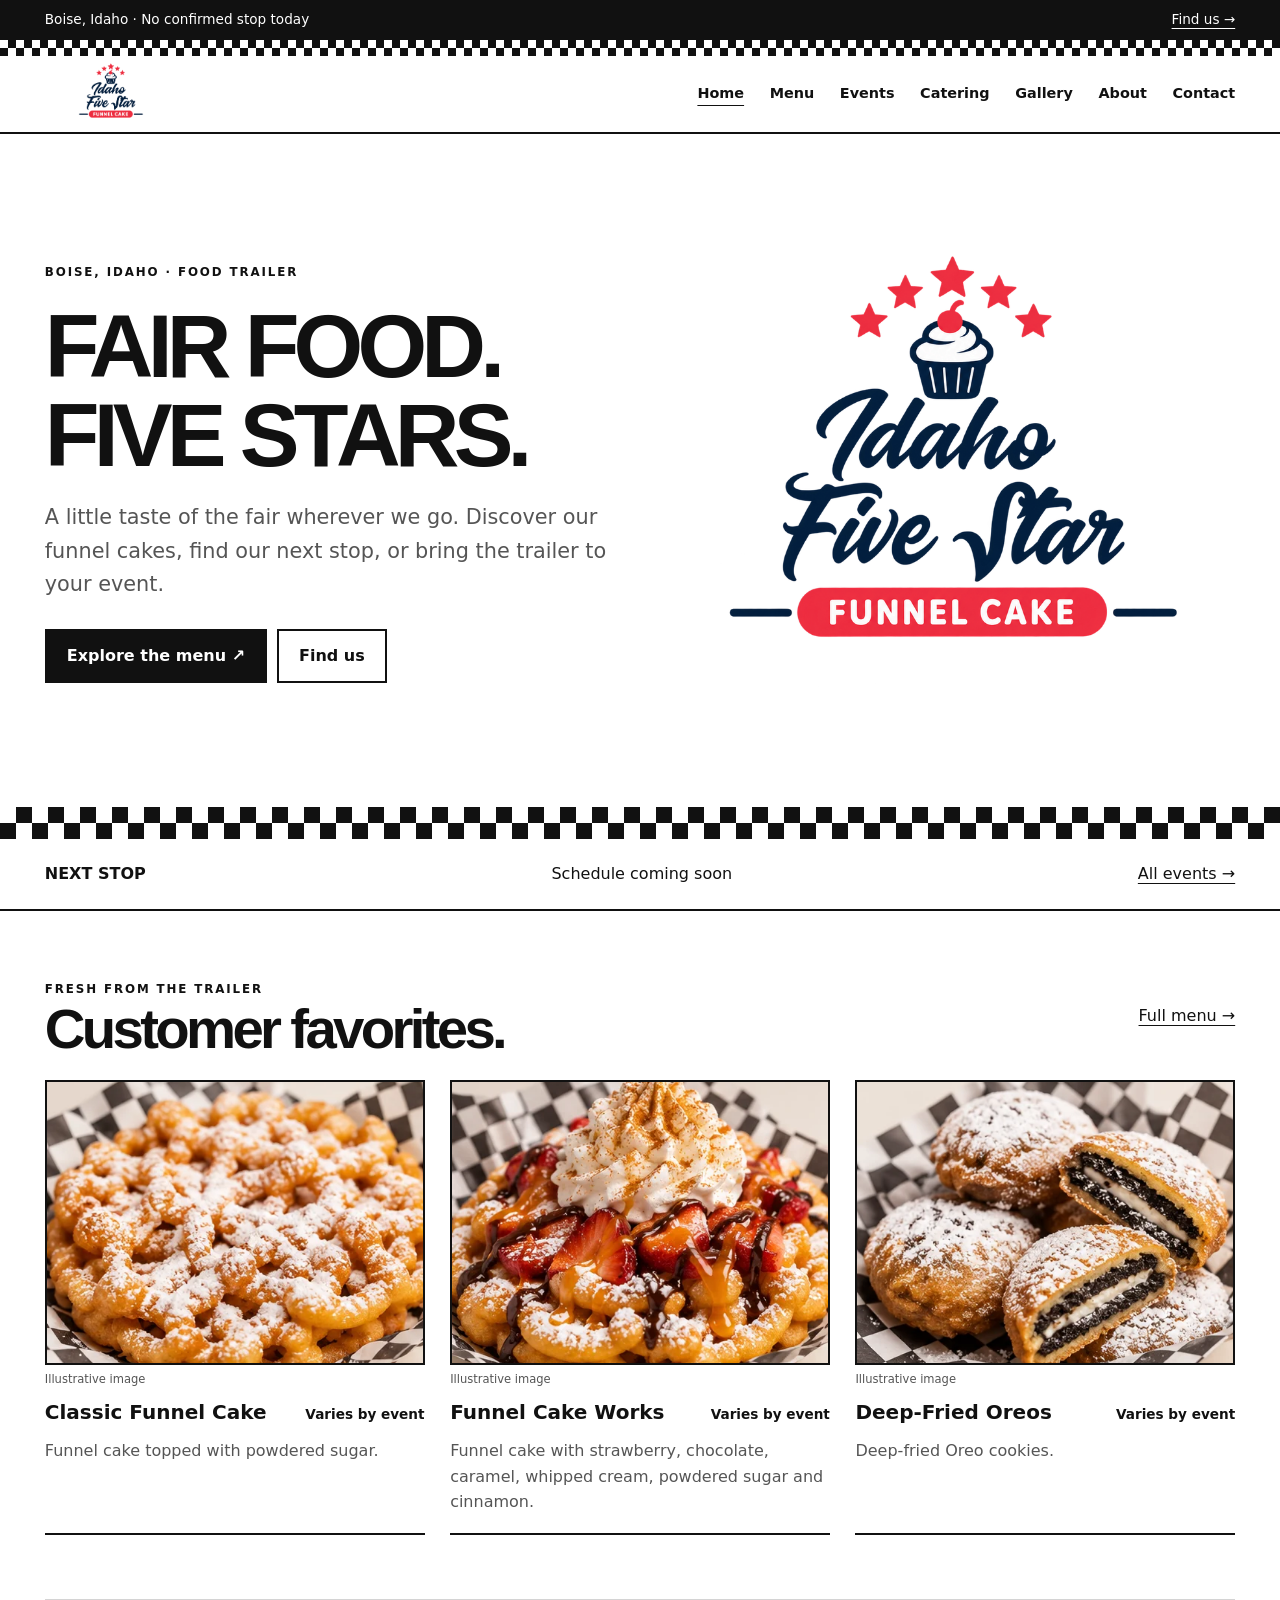
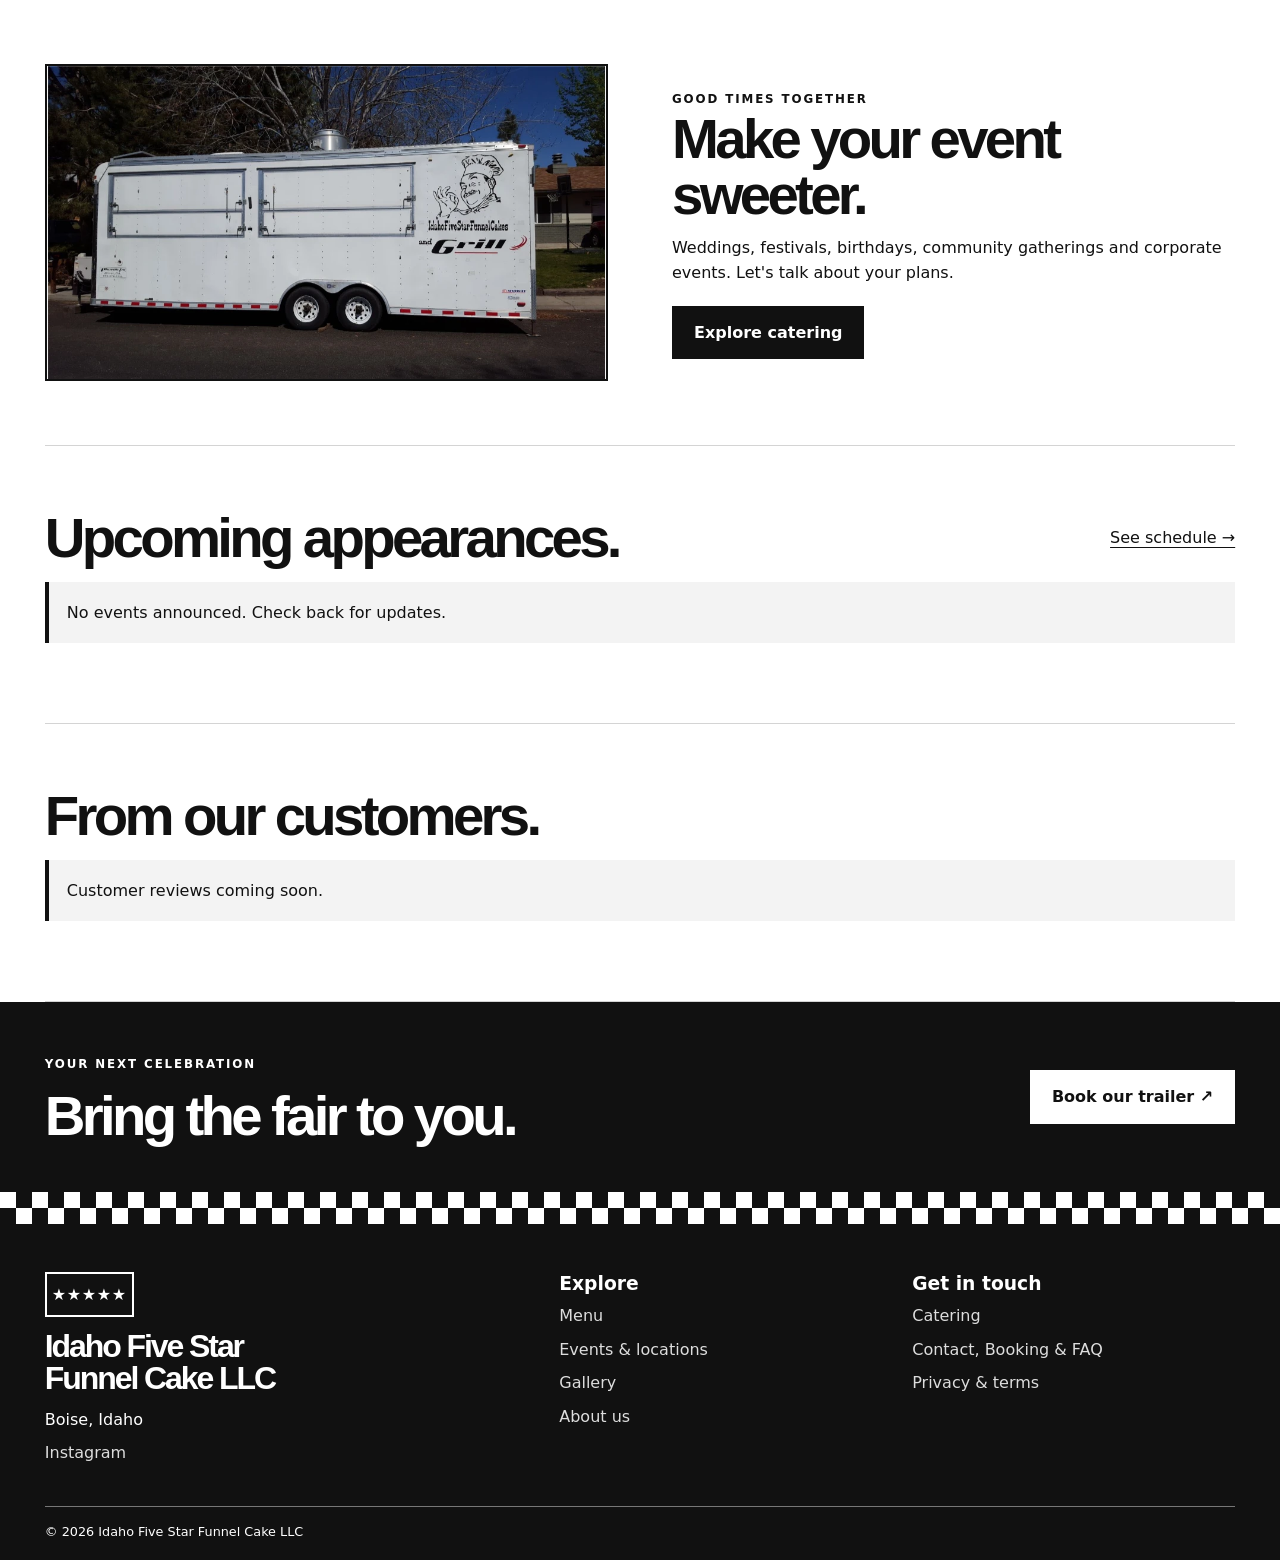
<file: index.html>
<!doctype html>
<html lang="en">
    <head>
        <meta charset="utf-8">
        <meta name="viewport" content="width=device-width, initial-scale=1">
        <title>Home | Idaho Five Star Funnel Cake LLC</title>
        <meta name="description" content="Home — Idaho Five Star Funnel Cake LLC, a mobile funnel cake food trailer in Boise, Idaho.">
        <meta property="og:title" content="Home | Idaho Five Star Funnel Cake LLC">
        <meta property="og:description" content="Find our trailer, explore our menu or request event catering.">
        <link rel="icon" href="assets/favicon.svg">
        <link rel="stylesheet" href="assets/styles.css">
        <script defer src="assets/data.js"></script>
        <script defer src="assets/core.js"></script>
        <script defer src="assets/site.js"></script>
    </head>
    <body data-root="">
        <a class="skip" href="#main">Skip to content</a>
        <div class="top">
            <div class="wrap between">
                <span id="today">Boise, Idaho · Schedule coming soon</span>
                <a href="events/">Find us →</a>
            </div>
        </div>
        <div class="checker thin"></div>
        <header>
            <div class="wrap nav-wrap">
                <a class="brand" href="./"><span class="mark">★★★★★</span><span><small>IDAHO FIVE STAR</small><strong>FUNNEL CAKE</strong></span></a>
                <button class="nav-toggle" aria-controls="nav" aria-expanded="false">Menu ☰</button>
                <nav id="nav" aria-label="Main navigation">
                    <a href="./" aria-current="page">Home</a>
                    <a href="menu/">Menu</a>
                    <a href="events/">Events</a>
                    <a href="catering/">Catering</a>
                    <a href="gallery/">Gallery</a>
                    <a href="about/">About</a>
                    <a href="contact/">Contact</a>
                </nav>
            </div>
        </header>
        <main id="main">
            <section class="hero wrap">
                <div>
                    <span class="eyebrow">Boise, Idaho · Food trailer</span>
                    <h1>Fair food.<br>Five stars.</h1>
                    <p class="lead">A little taste of the fair wherever we go. Discover our funnel cakes, find our next stop, or bring the trailer to your event.</p>
                    <div class="actions">
                        <a class="button" href="menu/">Explore the menu ↗</a>
                        <a class="button outline" href="events/">Find us</a>
                    </div>
                </div>
                <div class="photo" data-photo="hero">
                    <span aria-hidden="true">✦</span>
                    <strong>IDAHO FIVE STAR</strong>
                    <small>Business photo coming soon</small>
                </div>
            </section>
            <div class="checker"></div>
            <section class="next">
                <div class="wrap between">
                    <strong>NEXT STOP</strong>
                    <span id="next">Schedule coming soon</span>
                    <a href="events/">All events →</a>
                </div>
            </section>
            <section class="wrap section">
                <div class="between">
                    <div>
                        <span class="eyebrow">Fresh from the trailer</span>
                        <h2>Customer favorites.</h2>
                    </div>
                    <a href="menu/">Full menu →</a>
                </div>
                <div class="grid" id="featured"></div>
            </section>
            <section class="wrap section split">
                <div class="photo" data-photo="trailer">
                    <span aria-hidden="true">✦</span>
                    <strong>OUR TRAILER</strong>
                    <small>Business photo coming soon</small>
                </div>
                <div>
                    <span class="eyebrow">Good times together</span>
                    <h2>Make your event sweeter.</h2>
                    <p>Weddings, festivals, birthdays, community gatherings and corporate events. Let's talk about your plans.</p>
                    <a class="button" href="catering/">Explore catering</a>
                </div>
            </section>
            <section class="wrap section">
                <div class="between">
                    <h2>Upcoming appearances.</h2>
                    <a href="events/">See schedule →</a>
                </div>
                <div id="home-events"></div>
            </section>
            <section class="wrap section">
                <h2>From our customers.</h2>
                <div id="reviews"></div>
            </section>
            <section class="cta">
                <div class="wrap between">
                    <div>
                        <span class="eyebrow">Your next celebration</span>
                        <h2>Bring the fair to you.</h2>
                    </div>
                    <a class="button white" href="contact/#booking">Book our trailer ↗</a>
                </div>
            </section>
        </main>
        <div class="checker"></div>
        <footer>
            <div class="wrap footer-grid">
                <div>
                    <span class="mark">★★★★★</span>
                    <h2>Idaho Five Star<br>Funnel Cake LLC</h2>
                    <p>Boise, Idaho</p>
                    <div id="social"></div>
                </div>
                <div>
                    <h3>Explore</h3>
                    <a href="menu/">Menu</a>
                    <a href="events/">Events & locations</a>
                    <a href="gallery/">Gallery</a>
                    <a href="about/">About us</a>
                </div>
                <div>
                    <h3>Get in touch</h3>
                    <a href="catering/">Catering</a>
                    <a href="contact/">Contact, Booking &amp; FAQ</a>
                    <a href="privacy/">Privacy & terms</a>
                </div>
            </div>
            <div class="wrap copyright">© <span id="year"></span> Idaho Five Star Funnel Cake LLC</div>
        </footer>
    </body>
</html>
</file>
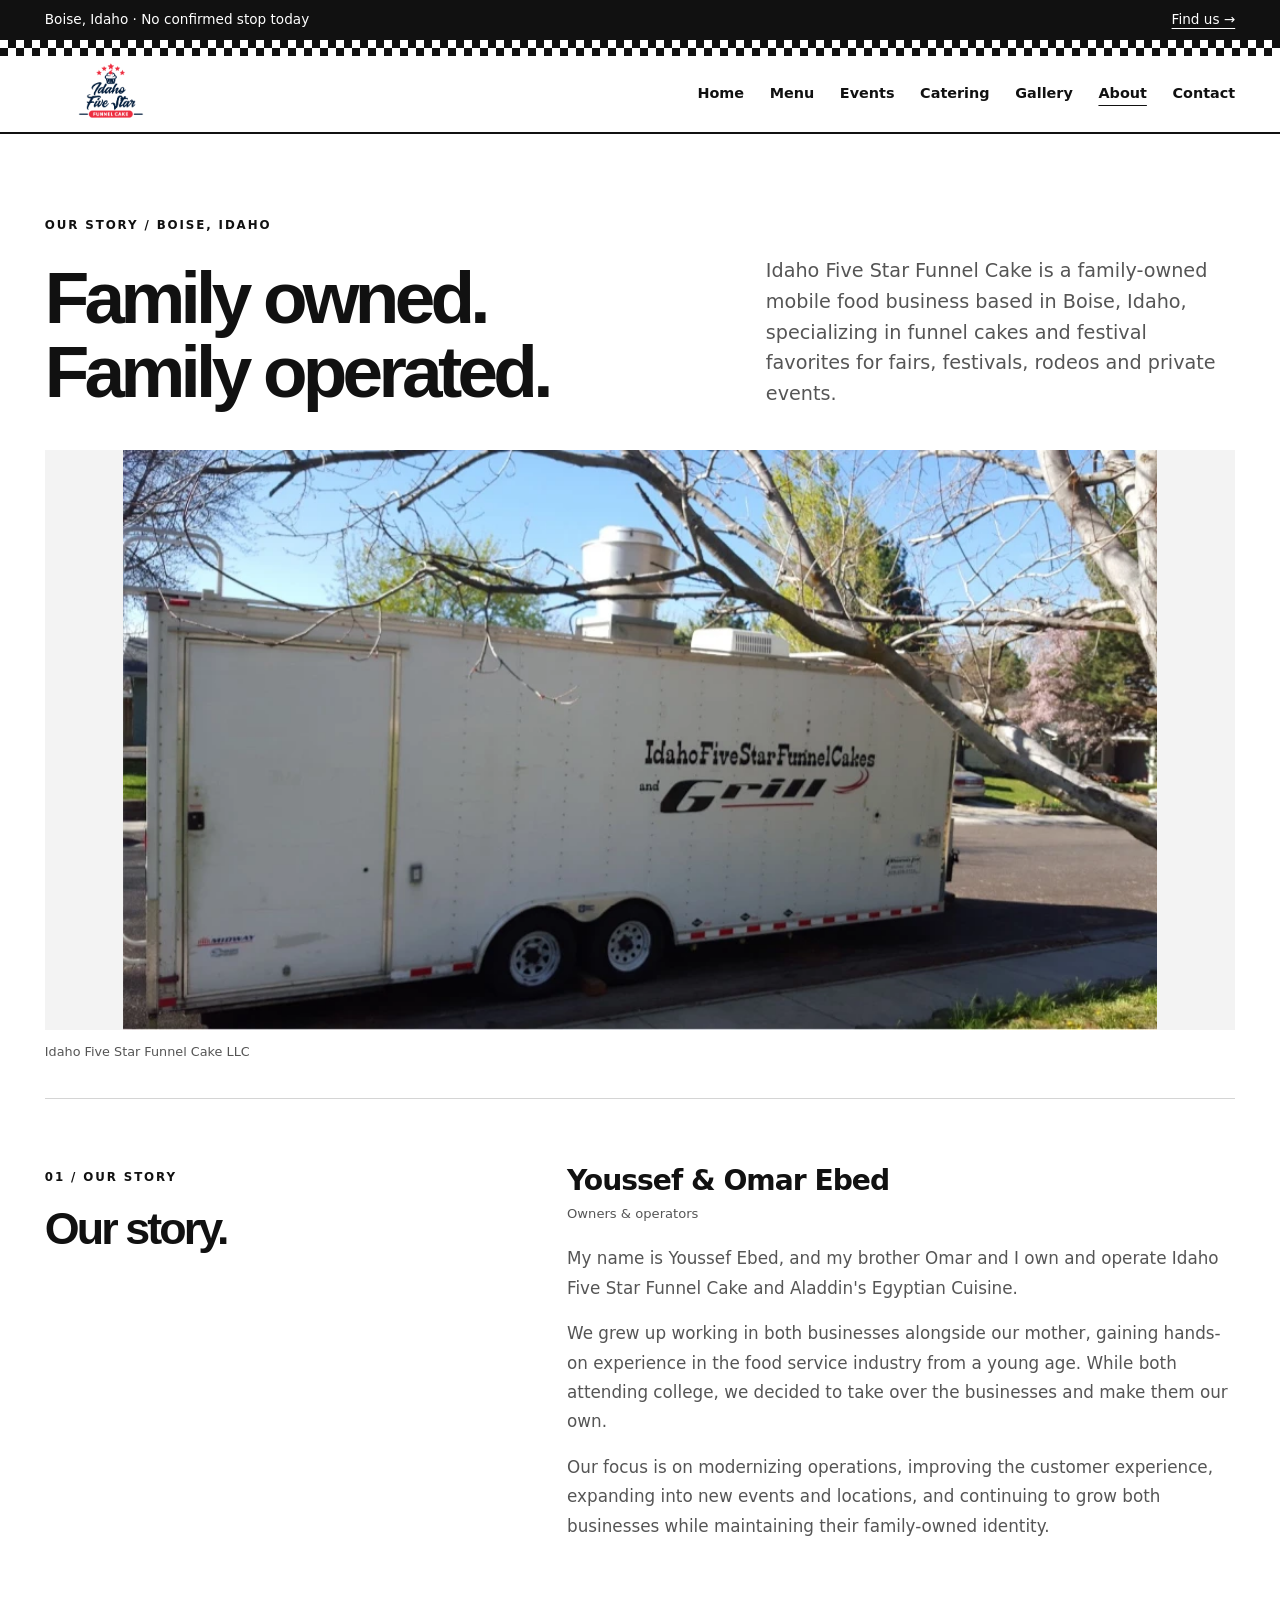
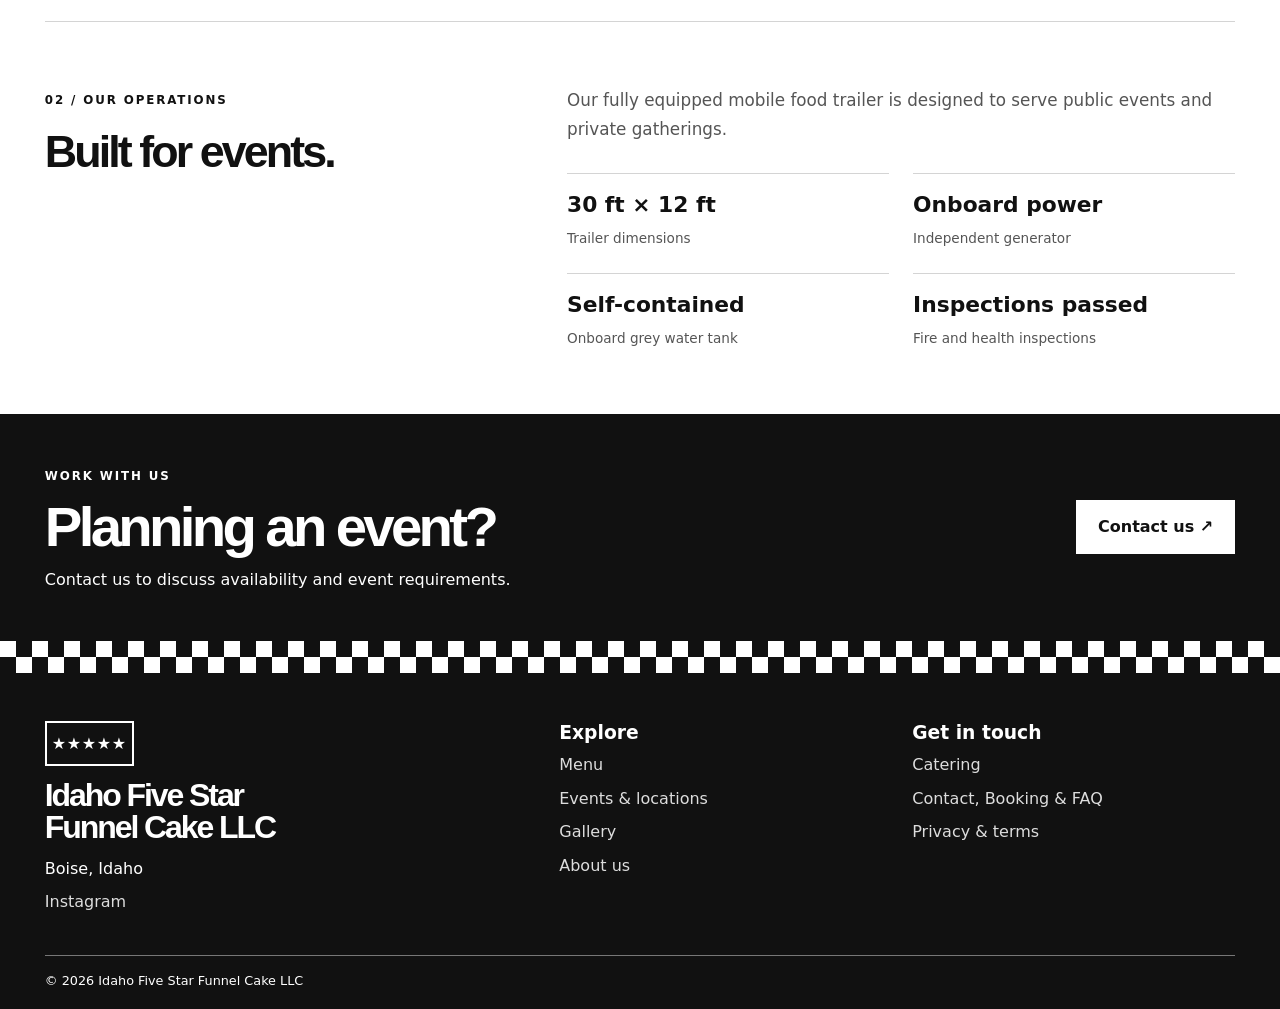
<file: about/index.html>
<!doctype html>
<html lang="en">
    <head>
        <meta charset="utf-8">
        <meta name="viewport" content="width=device-width, initial-scale=1">
        <title>About | Idaho Five Star Funnel Cake LLC</title>
        <meta name="description" content="About — Idaho Five Star Funnel Cake LLC, a mobile funnel cake food trailer in Boise, Idaho.">
        <meta property="og:title" content="About | Idaho Five Star Funnel Cake LLC">
        <meta property="og:description" content="Find our trailer, explore our menu or request event catering.">
        <link rel="icon" href="../assets/favicon.svg">
        <link rel="stylesheet" href="../assets/styles.css">
        <script defer src="../assets/data.js"></script>
        <script defer src="../assets/core.js"></script>
        <script defer src="../assets/site.js"></script>
    </head>
    <body data-root="../">
        <a class="skip" href="#main">Skip to content</a>
        <div class="top">
            <div class="wrap between">
                <span id="today">Boise, Idaho · Schedule coming soon</span>
                <a href="../events/">Find us →</a>
            </div>
        </div>
        <div class="checker thin"></div>
        <header>
            <div class="wrap nav-wrap">
                <a class="brand" href=".././"><span class="mark">★★★★★</span><span><small>IDAHO FIVE STAR</small><strong>FUNNEL CAKE</strong></span></a>
                <button class="nav-toggle" aria-controls="nav" aria-expanded="false">Menu ☰</button>
                <nav id="nav" aria-label="Main navigation">
                    <a href=".././">Home</a>
                    <a href="../menu/">Menu</a>
                    <a href="../events/">Events</a>
                    <a href="../catering/">Catering</a>
                    <a href="../gallery/">Gallery</a>
                    <a href="../about/" aria-current="page">About</a>
                    <a href="../contact/">Contact</a>
                </nav>
            </div>
        </header>
        <main id="main" class="about-page">
            <section class="wrap about-intro">
                <span class="eyebrow">Our story / Boise, Idaho</span>
                <div class="about-intro-grid">
                    <h1>Family owned.<br>Family operated.</h1>
                    <p class="about-lead">Idaho Five Star Funnel Cake is a family-owned mobile food business based in Boise, Idaho, specializing in funnel cakes and festival favorites for fairs, festivals, rodeos and private events.</p>
                </div>
                <figure class="about-trailer">
                    <img src="../assets/images/trailer-side.webp" alt="Idaho Five Star Funnel Cake food trailer">
                    <figcaption>Idaho Five Star Funnel Cake LLC</figcaption>
                </figure>
            </section>
            <section class="wrap about-section" aria-labelledby="owners-heading">
                <div>
                    <span class="eyebrow">01 / Our story</span>
                    <h2 id="owners-heading">Our story.</h2>
                </div>
                <div class="about-story">
                    <h3>Youssef &amp; Omar Ebed</h3>
                    <span class="about-role">Owners &amp; operators</span>
                    <p>My name is Youssef Ebed, and my brother Omar and I own and operate Idaho Five Star Funnel Cake and Aladdin's Egyptian Cuisine.</p>
                    <p>We grew up working in both businesses alongside our mother, gaining hands-on experience in the food service industry from a young age. While both attending college, we decided to take over the businesses and make them our own.</p>
                    <p>Our focus is on modernizing operations, improving the customer experience, expanding into new events and locations, and continuing to grow both businesses while maintaining their family-owned identity.</p>
                </div>
            </section>
            <section class="wrap about-section" aria-labelledby="operations-heading">
                <div>
                    <span class="eyebrow">02 / Our operations</span>
                    <h2 id="operations-heading">Built for events.</h2>
                </div>
                <div class="about-story">
                    <p>Our fully equipped mobile food trailer is designed to serve public events and private gatherings.</p>
                    <dl class="about-facts">
                        <div><dt>30 ft × 12 ft</dt><dd>Trailer dimensions</dd></div>
                        <div><dt>Onboard power</dt><dd>Independent generator</dd></div>
                        <div><dt>Self-contained</dt><dd>Onboard grey water tank</dd></div>
                        <div><dt>Inspections passed</dt><dd>Fire and health inspections</dd></div>
                    </dl>
                </div>
            </section>
            <section class="cta">
                <div class="wrap between">
                    <div>
                        <span class="eyebrow">Work with us</span>
                        <h2>Planning an event?</h2>
                        <p>Contact us to discuss availability and event requirements.</p>
                    </div>
                    <a class="button white" href="../contact/#booking">Contact us ↗</a>
                </div>
            </section>
        </main>
        <div class="checker"></div>
        <footer>
            <div class="wrap footer-grid">
                <div>
                    <span class="mark">★★★★★</span>
                    <h2>Idaho Five Star<br>Funnel Cake LLC</h2>
                    <p>Boise, Idaho</p>
                    <div id="social"></div>
                </div>
                <div>
                    <h3>Explore</h3>
                    <a href="../menu/">Menu</a>
                    <a href="../events/">Events & locations</a>
                    <a href="../gallery/">Gallery</a>
                    <a href="../about/">About us</a>
                </div>
                <div>
                    <h3>Get in touch</h3>
                    <a href="../catering/">Catering</a>
                    <a href="../contact/">Contact, Booking &amp; FAQ</a>
                    <a href="../privacy/">Privacy & terms</a>
                </div>
            </div>
            <div class="wrap copyright">© <span id="year"></span> Idaho Five Star Funnel Cake LLC</div>
        </footer>
    </body>
</html>
</file>
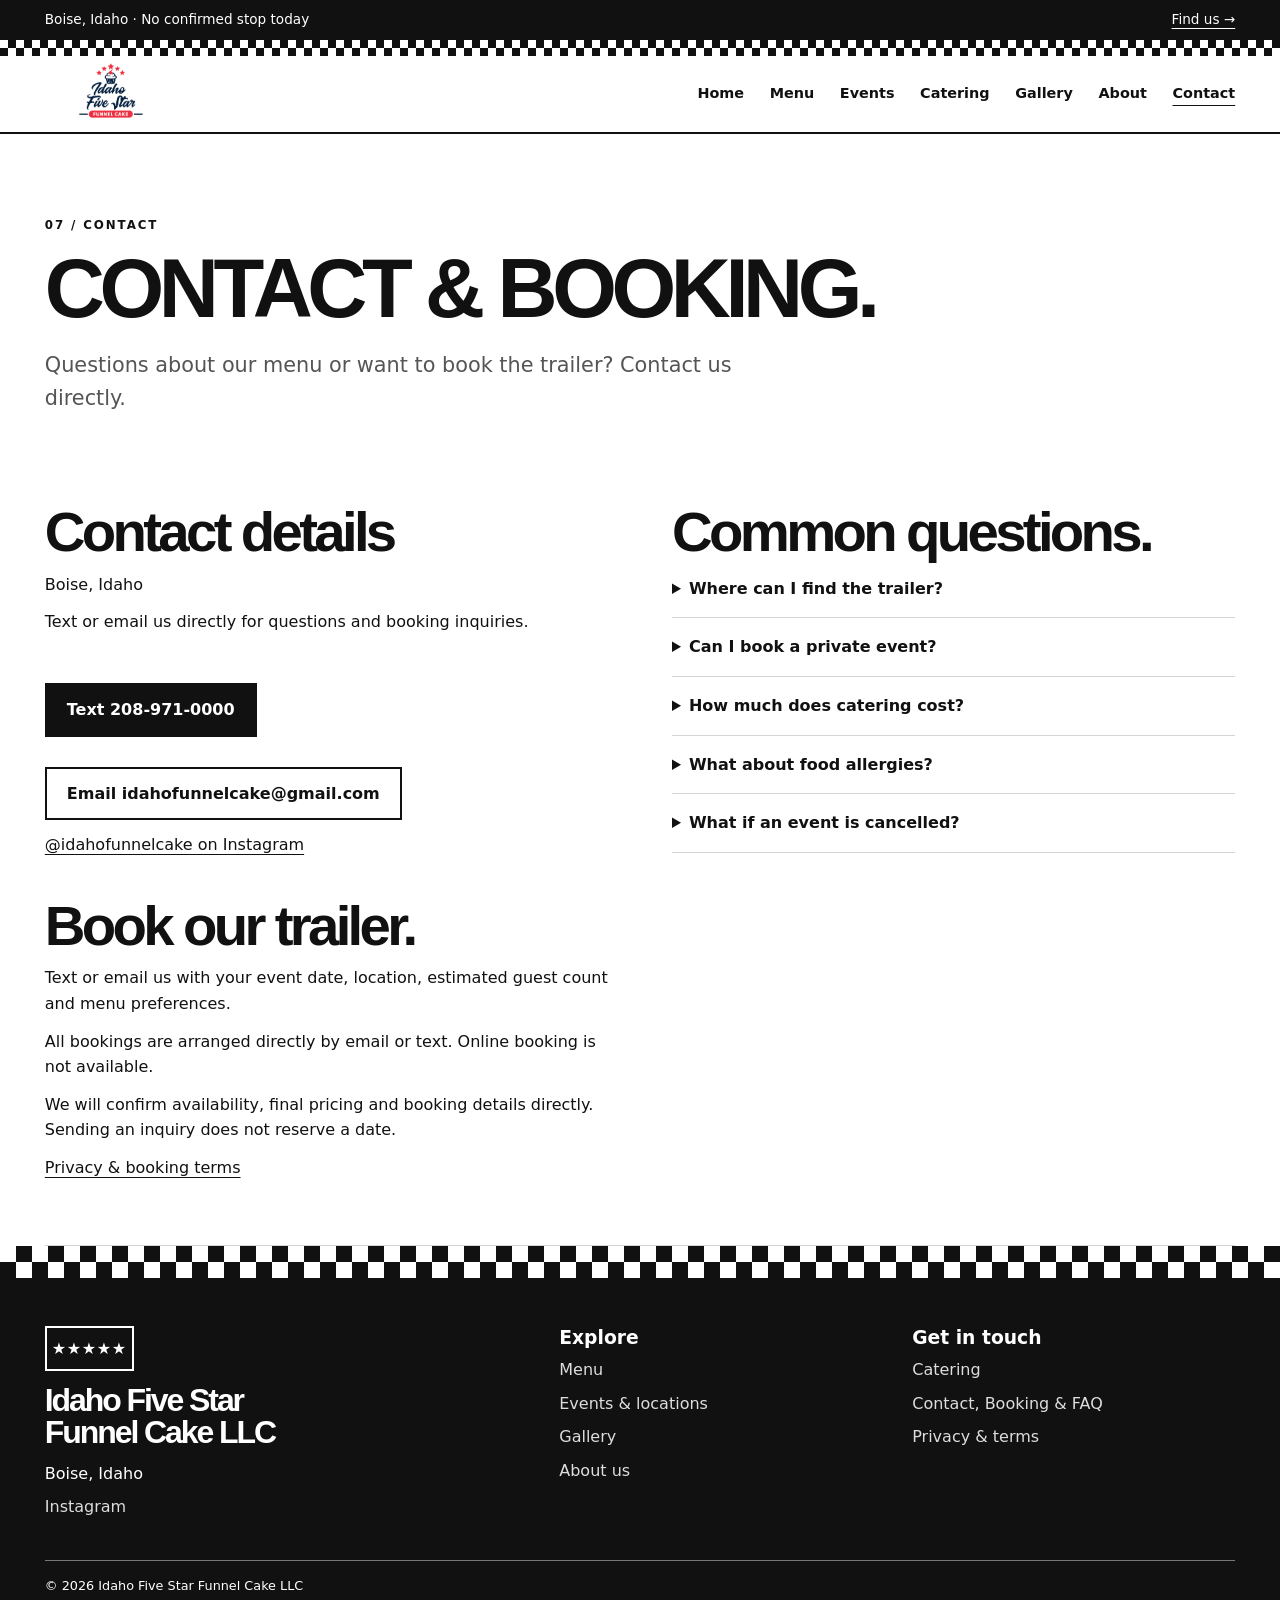
<file: booking/index.html>
<!doctype html>
<html lang="en">
    <head>
        <meta charset="utf-8">
        <meta name="viewport" content="width=device-width, initial-scale=1">
        <meta http-equiv="refresh" content="0; url=../contact/#booking">
        <title>Contact &amp; Booking</title>
    </head>
    <body>
        <p>Booking information has moved to our <a href="../contact/#booking">Contact &amp; Booking page</a>.</p>
    </body>
</html>
</file>
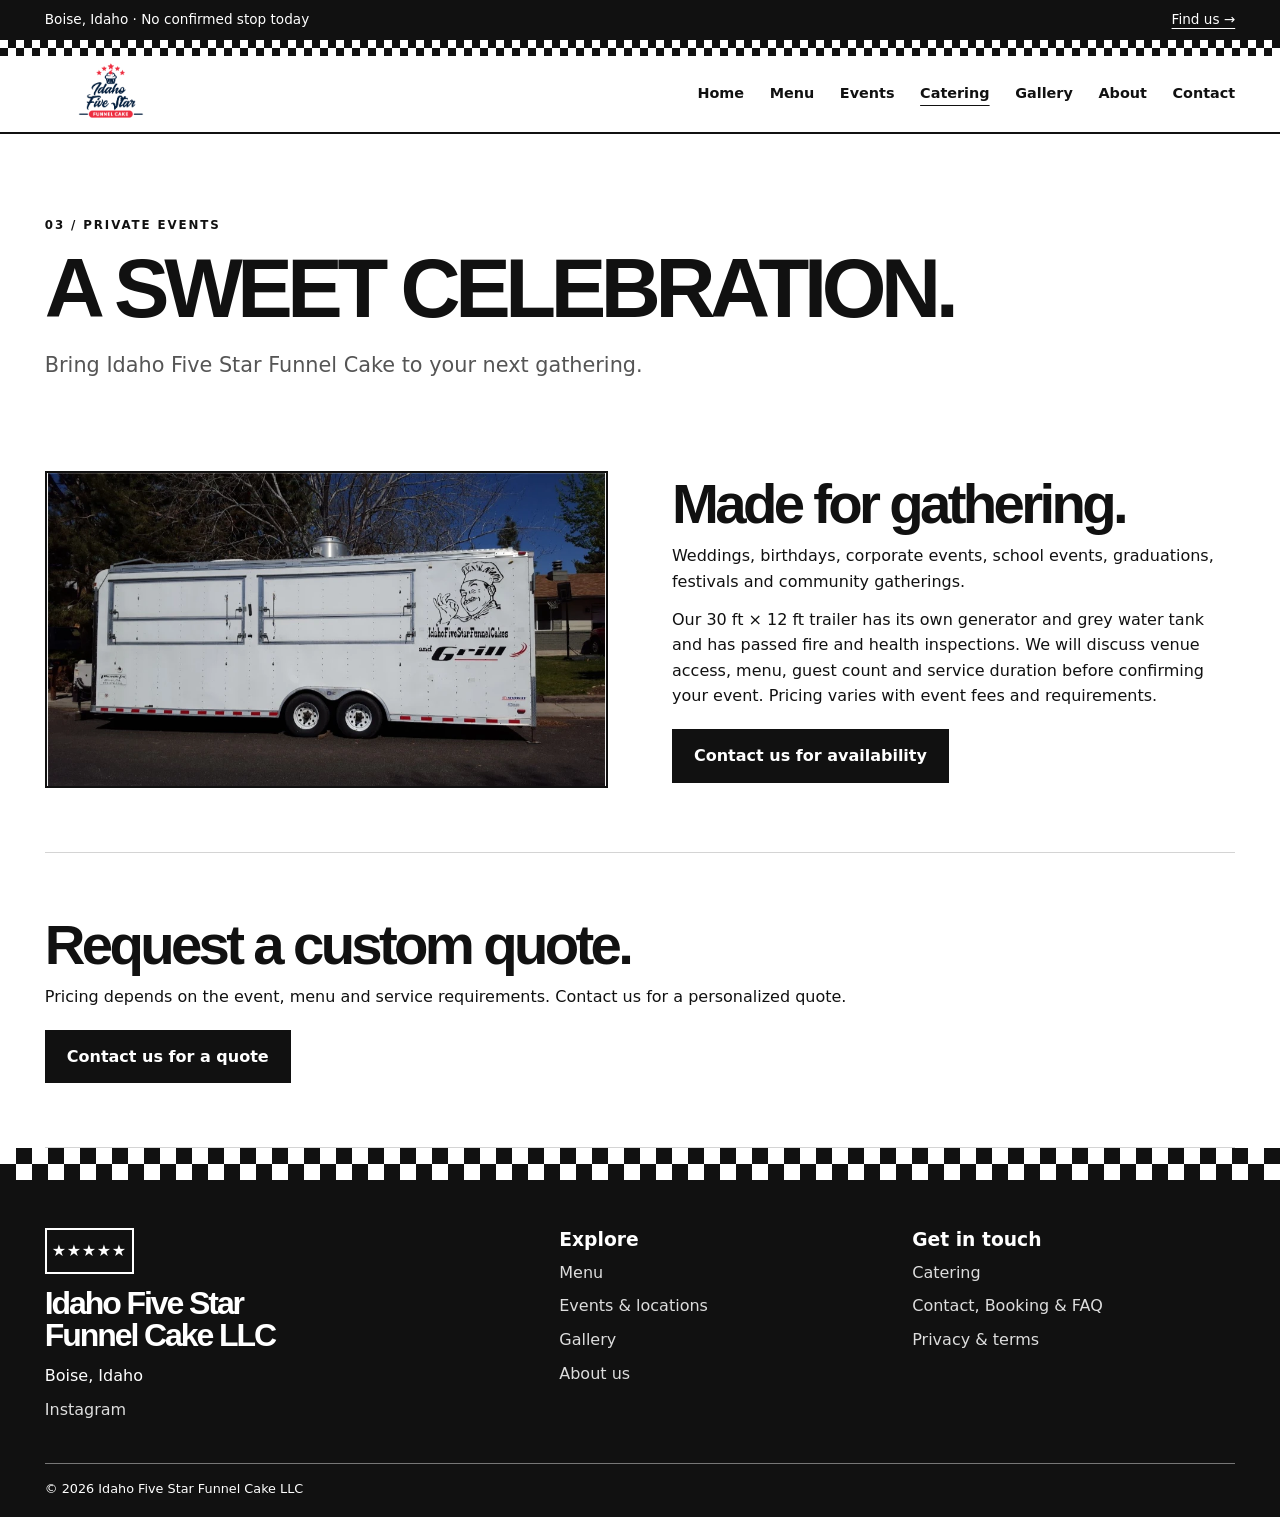
<file: catering/index.html>
<!doctype html>
<html lang="en">
    <head>
        <meta charset="utf-8">
        <meta name="viewport" content="width=device-width, initial-scale=1">
        <title>Catering | Idaho Five Star Funnel Cake LLC</title>
        <meta name="description" content="Catering — Idaho Five Star Funnel Cake LLC, a mobile funnel cake food trailer in Boise, Idaho.">
        <meta property="og:title" content="Catering | Idaho Five Star Funnel Cake LLC">
        <meta property="og:description" content="Find our trailer, explore our menu or request event catering.">
        <link rel="icon" href="../assets/favicon.svg">
        <link rel="stylesheet" href="../assets/styles.css">
        <script defer src="../assets/data.js"></script>
        <script defer src="../assets/core.js"></script>
        <script defer src="../assets/site.js"></script>
    </head>
    <body data-root="../">
        <a class="skip" href="#main">Skip to content</a>
        <div class="top">
            <div class="wrap between">
                <span id="today">Boise, Idaho · Schedule coming soon</span>
                <a href="../events/">Find us →</a>
            </div>
        </div>
        <div class="checker thin"></div>
        <header>
            <div class="wrap nav-wrap">
                <a class="brand" href=".././"><span class="mark">★★★★★</span><span><small>IDAHO FIVE STAR</small><strong>FUNNEL CAKE</strong></span></a>
                <button class="nav-toggle" aria-controls="nav" aria-expanded="false">Menu ☰</button>
                <nav id="nav" aria-label="Main navigation">
                    <a href=".././">Home</a>
                    <a href="../menu/">Menu</a>
                    <a href="../events/">Events</a>
                    <a href="../catering/" aria-current="page">Catering</a>
                    <a href="../gallery/">Gallery</a>
                    <a href="../about/">About</a>
                    <a href="../contact/">Contact</a>
                </nav>
            </div>
        </header>
        <main id="main">
            <section class="intro wrap">
                <span class="eyebrow">03 / Private events</span>
                <h1>A sweet celebration.</h1>
                <p class="lead">Bring Idaho Five Star Funnel Cake to your next gathering.</p>
            </section>
            <section class="wrap section split">
                <div class="photo" data-photo="catering">
                    <span aria-hidden="true">✦</span>
                    <strong>EVENT CATERING</strong>
                    <small>Business photo coming soon</small>
                </div>
                <div>
                    <h2>Made for gathering.</h2>
                    <p>Weddings, birthdays, corporate events, school events, graduations, festivals and community gatherings.</p>
                    <p>Our 30 ft × 12 ft trailer has its own generator and grey water tank and has passed fire and health inspections. We will discuss venue access, menu, guest count and service duration before confirming your event. Pricing varies with event fees and requirements.</p>
                    <a class="button" href="../contact/#booking">Contact us for availability</a>
                </div>
            </section>
            <section class="wrap section">
                <h2>Request a custom quote.</h2>
                <p>Pricing depends on the event, menu and service requirements. Contact us for a personalized quote.</p>
                <a class="button" href="../contact/#booking">Contact us for a quote</a>
            </section>
        </main>
        <div class="checker"></div>
        <footer>
            <div class="wrap footer-grid">
                <div>
                    <span class="mark">★★★★★</span>
                    <h2>Idaho Five Star<br>Funnel Cake LLC</h2>
                    <p>Boise, Idaho</p>
                    <div id="social"></div>
                </div>
                <div>
                    <h3>Explore</h3>
                    <a href="../menu/">Menu</a>
                    <a href="../events/">Events & locations</a>
                    <a href="../gallery/">Gallery</a>
                    <a href="../about/">About us</a>
                </div>
                <div>
                    <h3>Get in touch</h3>
                    <a href="../catering/">Catering</a>
                    <a href="../contact/">Contact, Booking &amp; FAQ</a>
                    <a href="../privacy/">Privacy & terms</a>
                </div>
            </div>
            <div class="wrap copyright">© <span id="year"></span> Idaho Five Star Funnel Cake LLC</div>
        </footer>
    </body>
</html>
</file>
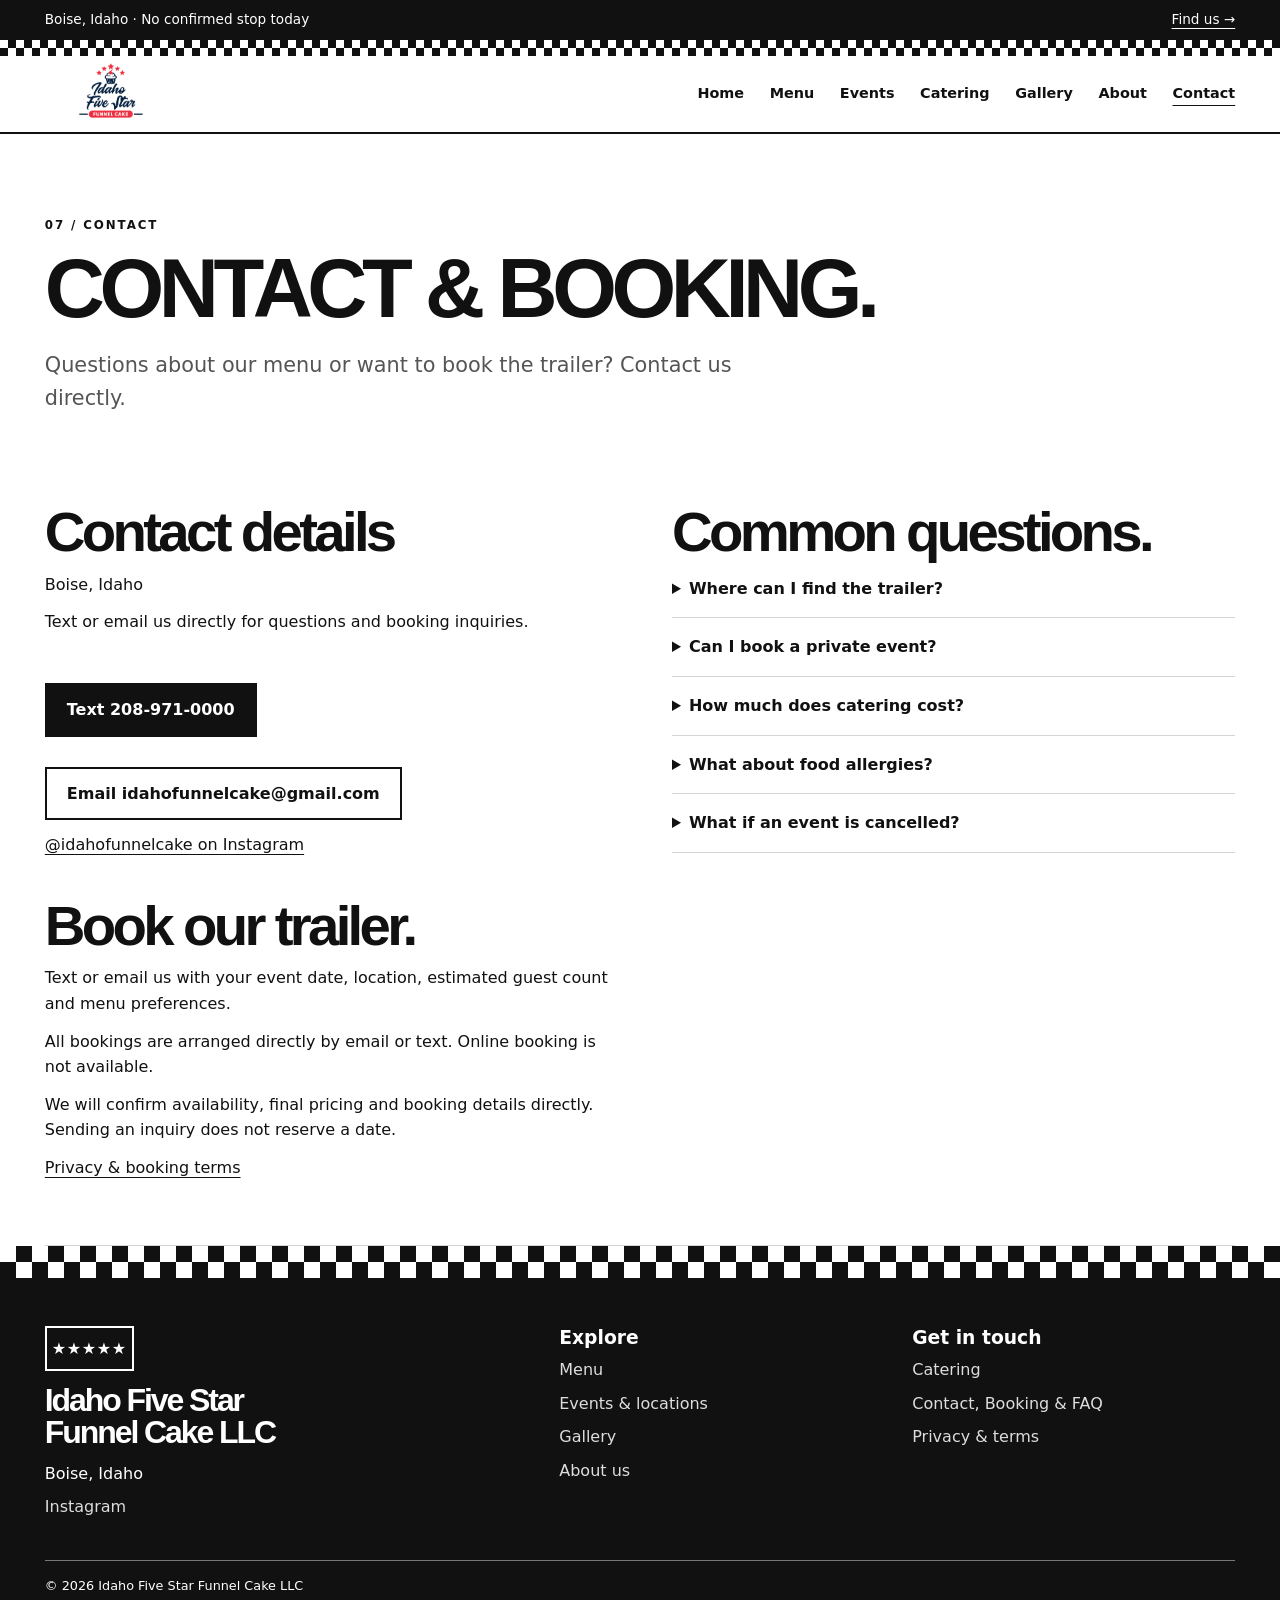
<file: contact/index.html>
<!doctype html>
<html lang="en">
    <head>
        <meta charset="utf-8">
        <meta name="viewport" content="width=device-width, initial-scale=1">
        <title>Contact &amp; Booking | Idaho Five Star Funnel Cake LLC</title>
        <meta name="description" content="Contact — Idaho Five Star Funnel Cake LLC, a mobile funnel cake food trailer in Boise, Idaho.">
        <meta property="og:title" content="Contact | Idaho Five Star Funnel Cake LLC">
        <meta property="og:description" content="Find our trailer, explore our menu or request event catering.">
        <link rel="icon" href="../assets/favicon.svg">
        <link rel="stylesheet" href="../assets/styles.css">
        <script defer src="../assets/data.js"></script>
        <script defer src="../assets/core.js"></script>
        <script defer src="../assets/site.js"></script>
    </head>
    <body data-root="../">
        <a class="skip" href="#main">Skip to content</a>
        <div class="top">
            <div class="wrap between">
                <span id="today">Boise, Idaho · Schedule coming soon</span>
                <a href="../events/">Find us →</a>
            </div>
        </div>
        <div class="checker thin"></div>
        <header>
            <div class="wrap nav-wrap">
                <a class="brand" href=".././"><span class="mark">★★★★★</span><span><small>IDAHO FIVE STAR</small><strong>FUNNEL CAKE</strong></span></a>
                <button class="nav-toggle" aria-controls="nav" aria-expanded="false">Menu ☰</button>
                <nav id="nav" aria-label="Main navigation">
                    <a href=".././">Home</a>
                    <a href="../menu/">Menu</a>
                    <a href="../events/">Events</a>
                    <a href="../catering/">Catering</a>
                    <a href="../gallery/">Gallery</a>
                    <a href="../about/">About</a>
                    <a href="../contact/" aria-current="page">Contact</a>
                </nav>
            </div>
        </header>
        <main id="main">
            <section class="intro wrap">
                <span class="eyebrow">07 / Contact</span>
                <h1>Contact &amp; booking.</h1>
                <p class="lead">Questions about our menu or want to book the trailer? Contact us directly.</p>
            </section>
            <section class="wrap section split top-align">
                <div>
                    <h2>Contact details</h2>
                    <p>Boise, Idaho</p>
                    <p>Text or email us directly for questions and booking inquiries.</p>
                    <div class="actions">
                        <a class="button" href="sms:+12089710000">Text 208-971-0000</a>
                        <a class="button outline" href="mailto:idahofunnelcake@gmail.com">Email idahofunnelcake@gmail.com</a>
                    </div>
                    <p><a href="https://www.instagram.com/idahofunnelcake/" target="_blank" rel="noopener noreferrer">@idahofunnelcake on Instagram</a></p>
                    <div id="booking" class="spaced">
                        <h2>Book our trailer.</h2>
                        <p>Text or email us with your event date, location, estimated guest count and menu preferences.</p>
                        <p>All bookings are arranged directly by email or text. Online booking is not available.</p>
                        <p>We will confirm availability, final pricing and booking details directly. Sending an inquiry does not reserve a date.</p>
                        <p><a href="../privacy/">Privacy &amp; booking terms</a></p>
                    </div>
                </div>
                <div>
                    <h2>Common questions.</h2>
                    <div id="faq"></div>
                </div>
            </section>
        </main>
        <div class="checker"></div>
        <footer>
            <div class="wrap footer-grid">
                <div>
                    <span class="mark">★★★★★</span>
                    <h2>Idaho Five Star<br>Funnel Cake LLC</h2>
                    <p>Boise, Idaho</p>
                    <div id="social"></div>
                </div>
                <div>
                    <h3>Explore</h3>
                    <a href="../menu/">Menu</a>
                    <a href="../events/">Events & locations</a>
                    <a href="../gallery/">Gallery</a>
                    <a href="../about/">About us</a>
                </div>
                <div>
                    <h3>Get in touch</h3>
                    <a href="../catering/">Catering</a>
                    <a href="../contact/">Contact, Booking &amp; FAQ</a>
                    <a href="../privacy/">Privacy & terms</a>
                </div>
            </div>
            <div class="wrap copyright">© <span id="year"></span> Idaho Five Star Funnel Cake LLC</div>
        </footer>
    </body>
</html>
</file>
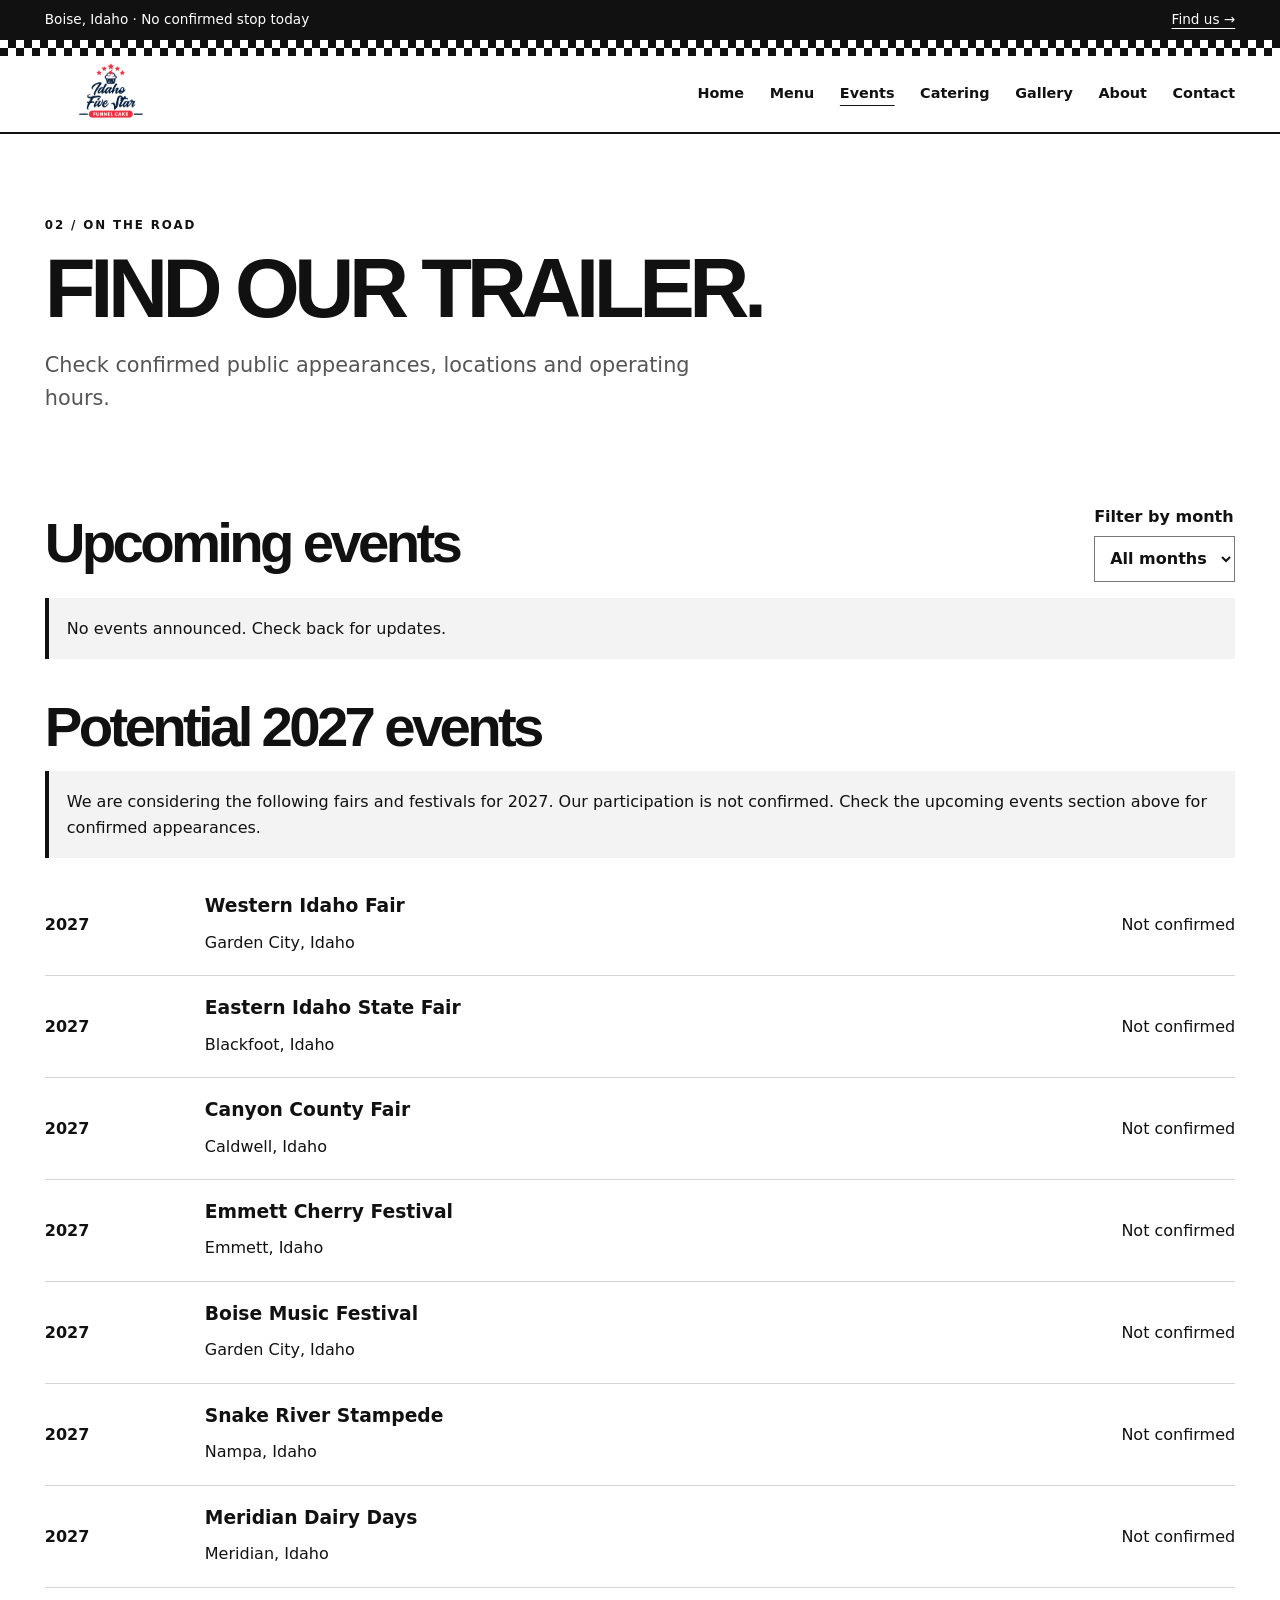
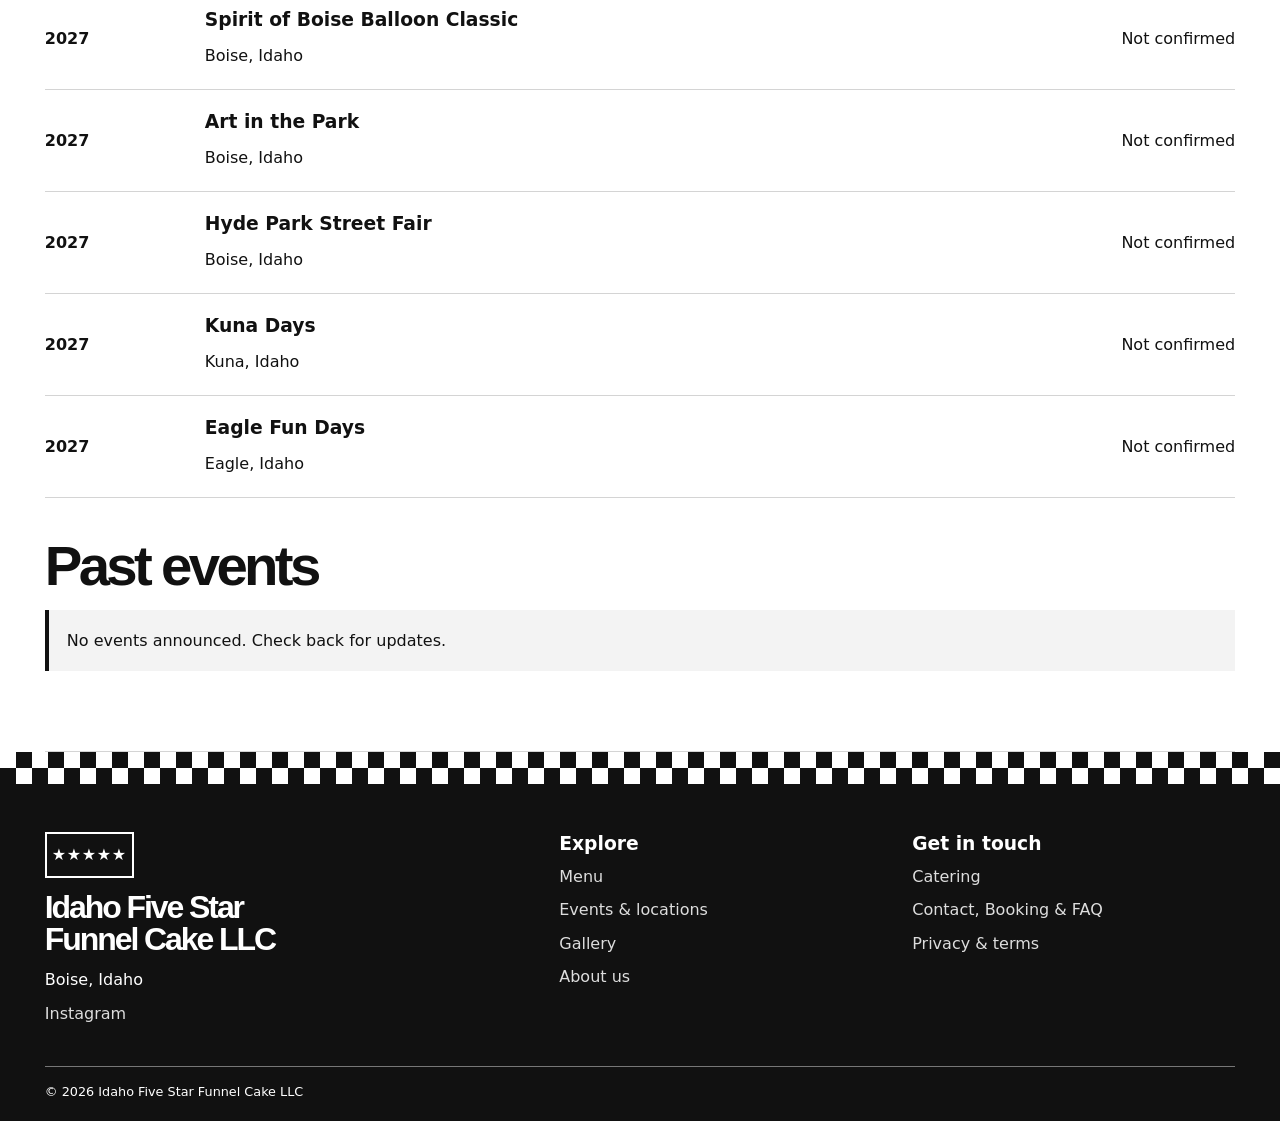
<file: events/index.html>
<!doctype html>
<html lang="en">
    <head>
        <meta charset="utf-8">
        <meta name="viewport" content="width=device-width, initial-scale=1">
        <title>Events | Idaho Five Star Funnel Cake LLC</title>
        <meta name="description" content="Events — Idaho Five Star Funnel Cake LLC, a mobile funnel cake food trailer in Boise, Idaho.">
        <meta property="og:title" content="Events | Idaho Five Star Funnel Cake LLC">
        <meta property="og:description" content="Find our trailer, explore our menu or request event catering.">
        <link rel="icon" href="../assets/favicon.svg">
        <link rel="stylesheet" href="../assets/styles.css">
        <script defer src="../assets/data.js?v=20271127-2"></script>
        <script defer src="../assets/core.js"></script>
        <script defer src="../assets/site.js?v=20271127-2"></script>
    </head>
    <body data-root="../">
        <a class="skip" href="#main">Skip to content</a>
        <div class="top">
            <div class="wrap between">
                <span id="today">Boise, Idaho · Schedule coming soon</span>
                <a href="../events/">Find us →</a>
            </div>
        </div>
        <div class="checker thin"></div>
        <header>
            <div class="wrap nav-wrap">
                <a class="brand" href=".././"><span class="mark">★★★★★</span><span><small>IDAHO FIVE STAR</small><strong>FUNNEL CAKE</strong></span></a>
                <button class="nav-toggle" aria-controls="nav" aria-expanded="false">Menu ☰</button>
                <nav id="nav" aria-label="Main navigation">
                    <a href=".././">Home</a>
                    <a href="../menu/">Menu</a>
                    <a href="../events/" aria-current="page">Events</a>
                    <a href="../catering/">Catering</a>
                    <a href="../gallery/">Gallery</a>
                    <a href="../about/">About</a>
                    <a href="../contact/">Contact</a>
                </nav>
            </div>
        </header>
        <main id="main">
            <section class="intro wrap">
                <span class="eyebrow">02 / On the road</span>
                <h1>Find our trailer.</h1>
                <p class="lead">Check confirmed public appearances, locations and operating hours.</p>
            </section>
            <section class="wrap section">
                <div class="between">
                    <h2>Upcoming events</h2>
                    <label>Filter by month<select id="month"><option value="">All months</option></select></label>
                </div>
                <div id="events" aria-live="polite"></div>
                <h2 class="spaced">Potential 2027 events</h2>
                <p class="notice">We are considering the following fairs and festivals for 2027. Our participation is not confirmed. Check the upcoming events section above for confirmed appearances.</p>
                <div id="potential-events-list">
                    <article class="event">
                        <strong>2027</strong>
                        <div>
                            <h3>Western Idaho Fair</h3>
                            <p>Garden City, Idaho</p>
                        </div>
                        <span>Not confirmed</span>
                    </article>
                    <article class="event">
                        <strong>2027</strong>
                        <div>
                            <h3>Eastern Idaho State Fair</h3>
                            <p>Blackfoot, Idaho</p>
                        </div>
                        <span>Not confirmed</span>
                    </article>
                    <article class="event">
                        <strong>2027</strong>
                        <div>
                            <h3>Canyon County Fair</h3>
                            <p>Caldwell, Idaho</p>
                        </div>
                        <span>Not confirmed</span>
                    </article>
                    <article class="event">
                        <strong>2027</strong>
                        <div>
                            <h3>Emmett Cherry Festival</h3>
                            <p>Emmett, Idaho</p>
                        </div>
                        <span>Not confirmed</span>
                    </article>
                    <article class="event">
                        <strong>2027</strong>
                        <div>
                            <h3>Boise Music Festival</h3>
                            <p>Garden City, Idaho</p>
                        </div>
                        <span>Not confirmed</span>
                    </article>
                    <article class="event">
                        <strong>2027</strong>
                        <div>
                            <h3>Snake River Stampede</h3>
                            <p>Nampa, Idaho</p>
                        </div>
                        <span>Not confirmed</span>
                    </article>
                    <article class="event">
                        <strong>2027</strong>
                        <div>
                            <h3>Meridian Dairy Days</h3>
                            <p>Meridian, Idaho</p>
                        </div>
                        <span>Not confirmed</span>
                    </article>
                    <article class="event">
                        <strong>2027</strong>
                        <div>
                            <h3>Spirit of Boise Balloon Classic</h3>
                            <p>Boise, Idaho</p>
                        </div>
                        <span>Not confirmed</span>
                    </article>
                    <article class="event">
                        <strong>2027</strong>
                        <div>
                            <h3>Art in the Park</h3>
                            <p>Boise, Idaho</p>
                        </div>
                        <span>Not confirmed</span>
                    </article>
                    <article class="event">
                        <strong>2027</strong>
                        <div>
                            <h3>Hyde Park Street Fair</h3>
                            <p>Boise, Idaho</p>
                        </div>
                        <span>Not confirmed</span>
                    </article>
                    <article class="event">
                        <strong>2027</strong>
                        <div>
                            <h3>Kuna Days</h3>
                            <p>Kuna, Idaho</p>
                        </div>
                        <span>Not confirmed</span>
                    </article>
                    <article class="event">
                        <strong>2027</strong>
                        <div>
                            <h3>Eagle Fun Days</h3>
                            <p>Eagle, Idaho</p>
                        </div>
                        <span>Not confirmed</span>
                    </article>
                </div>
                <h2 class="spaced">Past events</h2>
                <div id="past"></div>
            </section>
        </main>
        <div class="checker"></div>
        <footer>
            <div class="wrap footer-grid">
                <div>
                    <span class="mark">★★★★★</span>
                    <h2>Idaho Five Star<br>Funnel Cake LLC</h2>
                    <p>Boise, Idaho</p>
                    <div id="social"></div>
                </div>
                <div>
                    <h3>Explore</h3>
                    <a href="../menu/">Menu</a>
                    <a href="../events/">Events & locations</a>
                    <a href="../gallery/">Gallery</a>
                    <a href="../about/">About us</a>
                </div>
                <div>
                    <h3>Get in touch</h3>
                    <a href="../catering/">Catering</a>
                    <a href="../contact/">Contact, Booking &amp; FAQ</a>
                    <a href="../privacy/">Privacy & terms</a>
                </div>
            </div>
            <div class="wrap copyright">© <span id="year"></span> Idaho Five Star Funnel Cake LLC</div>
        </footer>
    </body>
</html>
</file>
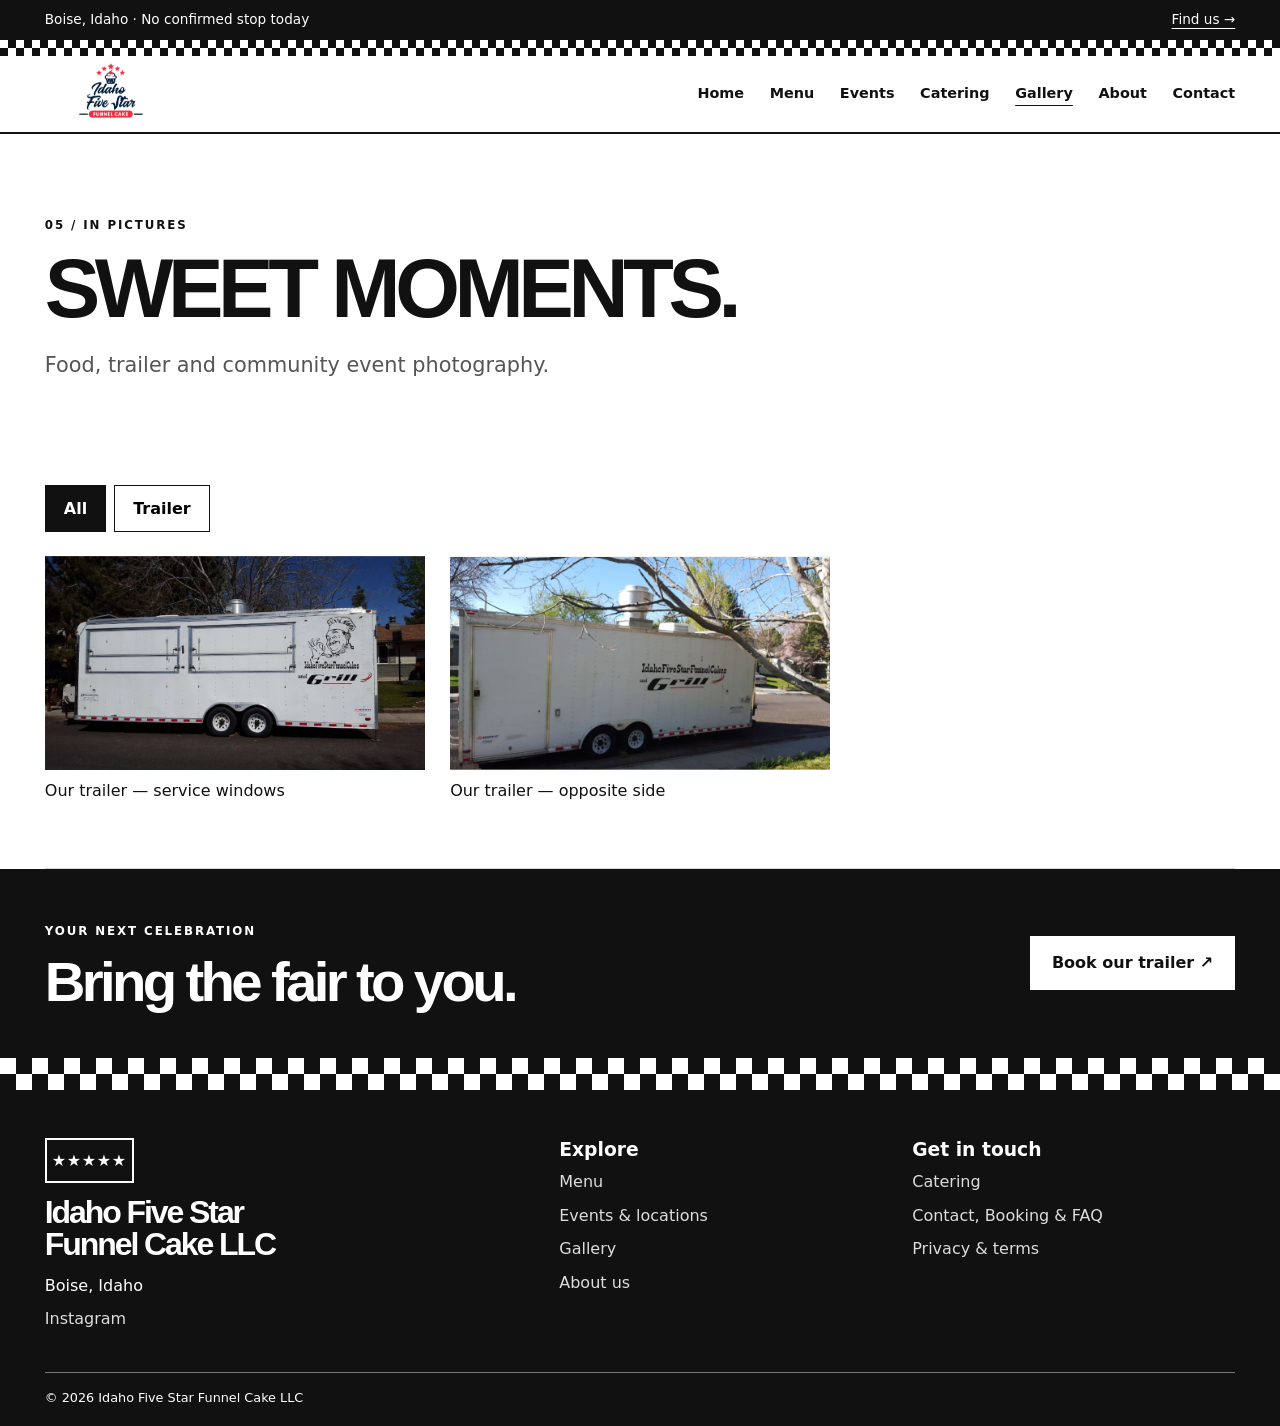
<file: gallery/index.html>
<!doctype html>
<html lang="en">
    <head>
        <meta charset="utf-8">
        <meta name="viewport" content="width=device-width, initial-scale=1">
        <title>Gallery | Idaho Five Star Funnel Cake LLC</title>
        <meta name="description" content="Gallery — Idaho Five Star Funnel Cake LLC, a mobile funnel cake food trailer in Boise, Idaho.">
        <meta property="og:title" content="Gallery | Idaho Five Star Funnel Cake LLC">
        <meta property="og:description" content="Find our trailer, explore our menu or request event catering.">
        <link rel="icon" href="../assets/favicon.svg">
        <link rel="stylesheet" href="../assets/styles.css">
        <script defer src="../assets/data.js"></script>
        <script defer src="../assets/core.js"></script>
        <script defer src="../assets/site.js"></script>
    </head>
    <body data-root="../">
        <a class="skip" href="#main">Skip to content</a>
        <div class="top">
            <div class="wrap between">
                <span id="today">Boise, Idaho · Schedule coming soon</span>
                <a href="../events/">Find us →</a>
            </div>
        </div>
        <div class="checker thin"></div>
        <header>
            <div class="wrap nav-wrap">
                <a class="brand" href=".././"><span class="mark">★★★★★</span><span><small>IDAHO FIVE STAR</small><strong>FUNNEL CAKE</strong></span></a>
                <button class="nav-toggle" aria-controls="nav" aria-expanded="false">Menu ☰</button>
                <nav id="nav" aria-label="Main navigation">
                    <a href=".././">Home</a>
                    <a href="../menu/">Menu</a>
                    <a href="../events/">Events</a>
                    <a href="../catering/">Catering</a>
                    <a href="../gallery/" aria-current="page">Gallery</a>
                    <a href="../about/">About</a>
                    <a href="../contact/">Contact</a>
                </nav>
            </div>
        </header>
        <main id="main">
            <section class="intro wrap">
                <span class="eyebrow">05 / In pictures</span>
                <h1>Sweet moments.</h1>
                <p class="lead">Food, trailer and community event photography.</p>
            </section>
            <section class="wrap section">
                <div class="filters" id="gallery-filters"></div>
                <div class="grid" id="gallery"></div>
                <dialog id="lightbox">
                    <button type="button" id="close" aria-label="Close image">×</button>
                    <img id="large-photo" alt="">
                    <p id="photo-caption"></p>
                </dialog>
            </section>
            <section class="cta">
                <div class="wrap between">
                    <div>
                        <span class="eyebrow">Your next celebration</span>
                        <h2>Bring the fair to you.</h2>
                    </div>
                    <a class="button white" href="../contact/#booking">Book our trailer ↗</a>
                </div>
            </section>
        </main>
        <div class="checker"></div>
        <footer>
            <div class="wrap footer-grid">
                <div>
                    <span class="mark">★★★★★</span>
                    <h2>Idaho Five Star<br>Funnel Cake LLC</h2>
                    <p>Boise, Idaho</p>
                    <div id="social"></div>
                </div>
                <div>
                    <h3>Explore</h3>
                    <a href="../menu/">Menu</a>
                    <a href="../events/">Events & locations</a>
                    <a href="../gallery/">Gallery</a>
                    <a href="../about/">About us</a>
                </div>
                <div>
                    <h3>Get in touch</h3>
                    <a href="../catering/">Catering</a>
                    <a href="../contact/">Contact, Booking &amp; FAQ</a>
                    <a href="../privacy/">Privacy & terms</a>
                </div>
            </div>
            <div class="wrap copyright">© <span id="year"></span> Idaho Five Star Funnel Cake LLC</div>
        </footer>
    </body>
</html>
</file>
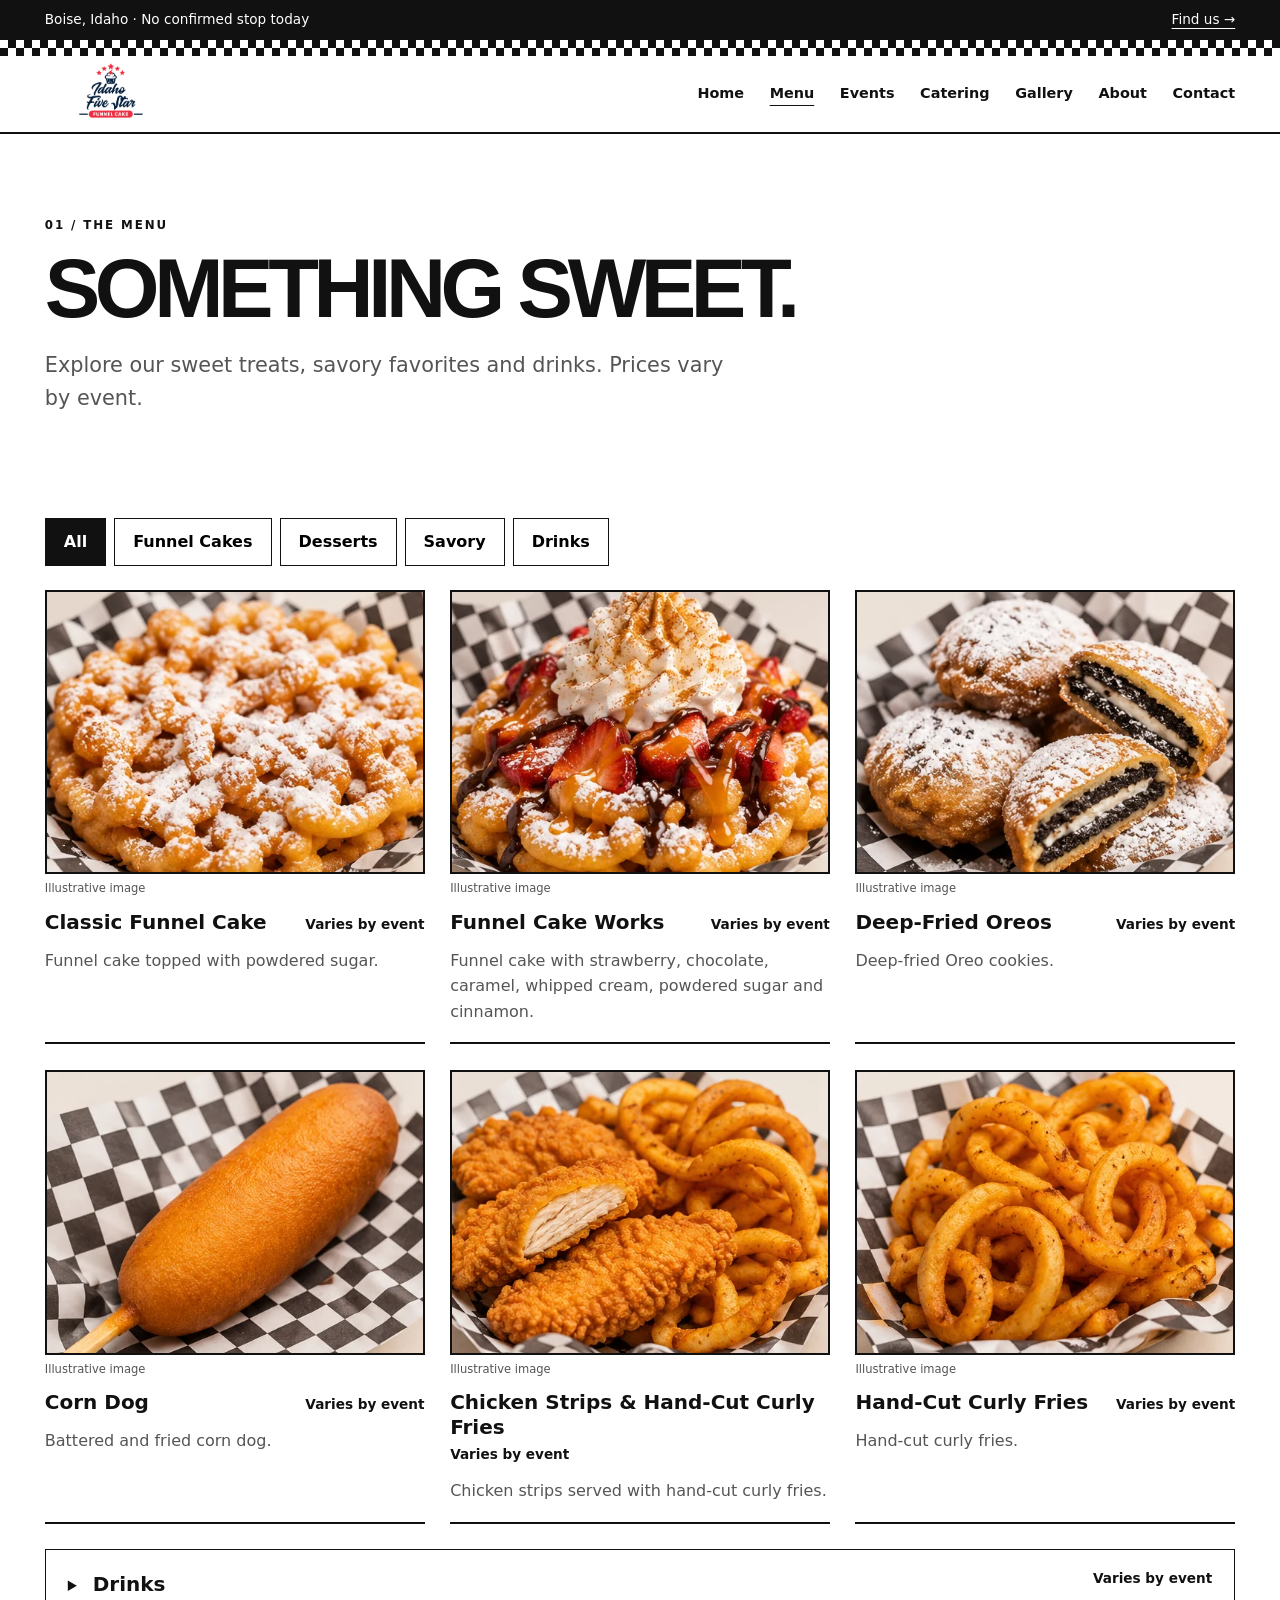
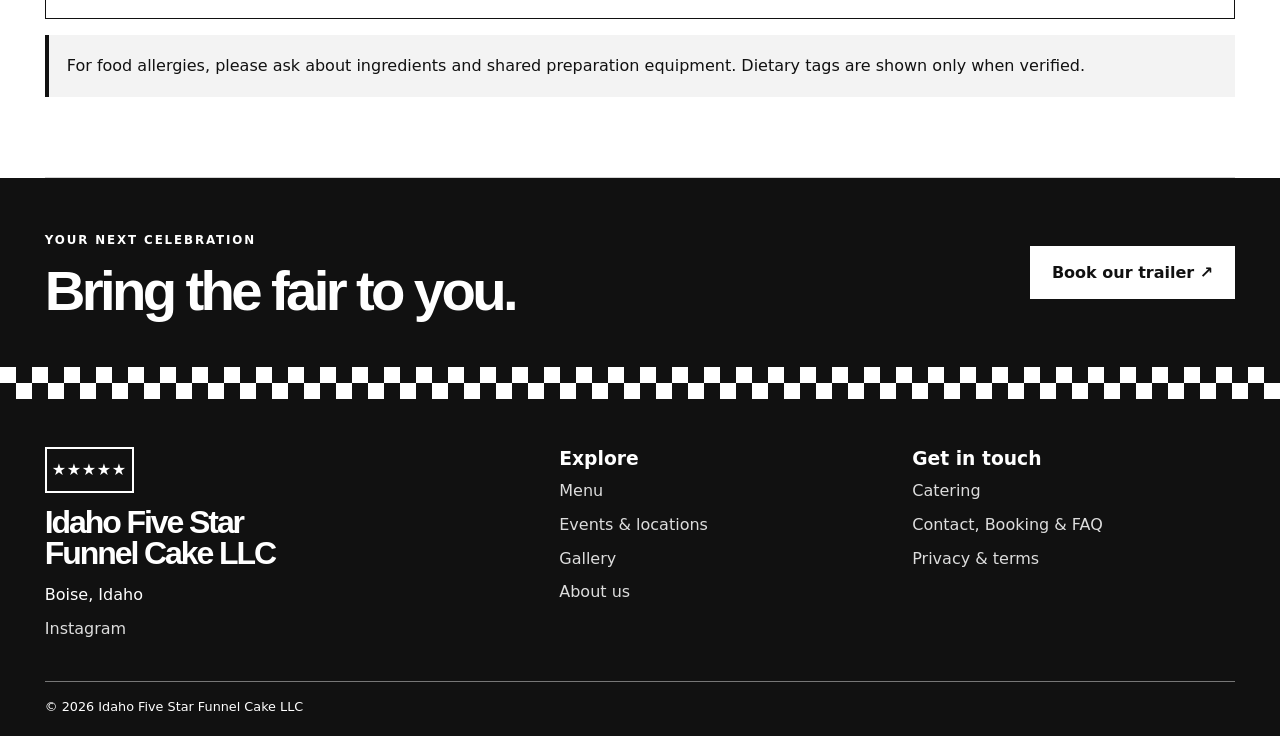
<file: menu/index.html>
<!doctype html>
<html lang="en">
    <head>
        <meta charset="utf-8">
        <meta name="viewport" content="width=device-width, initial-scale=1">
        <title>Menu | Idaho Five Star Funnel Cake LLC</title>
        <meta name="description" content="Menu — Idaho Five Star Funnel Cake LLC, a mobile funnel cake food trailer in Boise, Idaho.">
        <meta property="og:title" content="Menu | Idaho Five Star Funnel Cake LLC">
        <meta property="og:description" content="Find our trailer, explore our menu or request event catering.">
        <link rel="icon" href="../assets/favicon.svg">
        <link rel="stylesheet" href="../assets/styles.css">
        <script defer src="../assets/data.js"></script>
        <script defer src="../assets/core.js"></script>
        <script defer src="../assets/site.js"></script>
    </head>
    <body data-root="../">
        <a class="skip" href="#main">Skip to content</a>
        <div class="top">
            <div class="wrap between">
                <span id="today">Boise, Idaho · Schedule coming soon</span>
                <a href="../events/">Find us →</a>
            </div>
        </div>
        <div class="checker thin"></div>
        <header>
            <div class="wrap nav-wrap">
                <a class="brand" href=".././"><span class="mark">★★★★★</span><span><small>IDAHO FIVE STAR</small><strong>FUNNEL CAKE</strong></span></a>
                <button class="nav-toggle" aria-controls="nav" aria-expanded="false">Menu ☰</button>
                <nav id="nav" aria-label="Main navigation">
                    <a href=".././">Home</a>
                    <a href="../menu/" aria-current="page">Menu</a>
                    <a href="../events/">Events</a>
                    <a href="../catering/">Catering</a>
                    <a href="../gallery/">Gallery</a>
                    <a href="../about/">About</a>
                    <a href="../contact/">Contact</a>
                </nav>
            </div>
        </header>
        <main id="main">
            <section class="intro wrap">
                <span class="eyebrow">01 / The menu</span>
                <h1>Something sweet.</h1>
                <p class="lead">Explore our sweet treats, savory favorites and drinks. Prices vary by event.</p>
            </section>
            <section class="wrap section">
                <div id="menu-filters" class="filters"></div>
                <div class="grid" id="menu-items" aria-live="polite"></div>
                <p class="notice">For food allergies, please ask about ingredients and shared preparation equipment. Dietary tags are shown only when verified.</p>
            </section>
            <section class="cta">
                <div class="wrap between">
                    <div>
                        <span class="eyebrow">Your next celebration</span>
                        <h2>Bring the fair to you.</h2>
                    </div>
                    <a class="button white" href="../contact/#booking">Book our trailer ↗</a>
                </div>
            </section>
        </main>
        <div class="checker"></div>
        <footer>
            <div class="wrap footer-grid">
                <div>
                    <span class="mark">★★★★★</span>
                    <h2>Idaho Five Star<br>Funnel Cake LLC</h2>
                    <p>Boise, Idaho</p>
                    <div id="social"></div>
                </div>
                <div>
                    <h3>Explore</h3>
                    <a href="../menu/">Menu</a>
                    <a href="../events/">Events & locations</a>
                    <a href="../gallery/">Gallery</a>
                    <a href="../about/">About us</a>
                </div>
                <div>
                    <h3>Get in touch</h3>
                    <a href="../catering/">Catering</a>
                    <a href="../contact/">Contact, Booking &amp; FAQ</a>
                    <a href="../privacy/">Privacy & terms</a>
                </div>
            </div>
            <div class="wrap copyright">© <span id="year"></span> Idaho Five Star Funnel Cake LLC</div>
        </footer>
    </body>
</html>
</file>
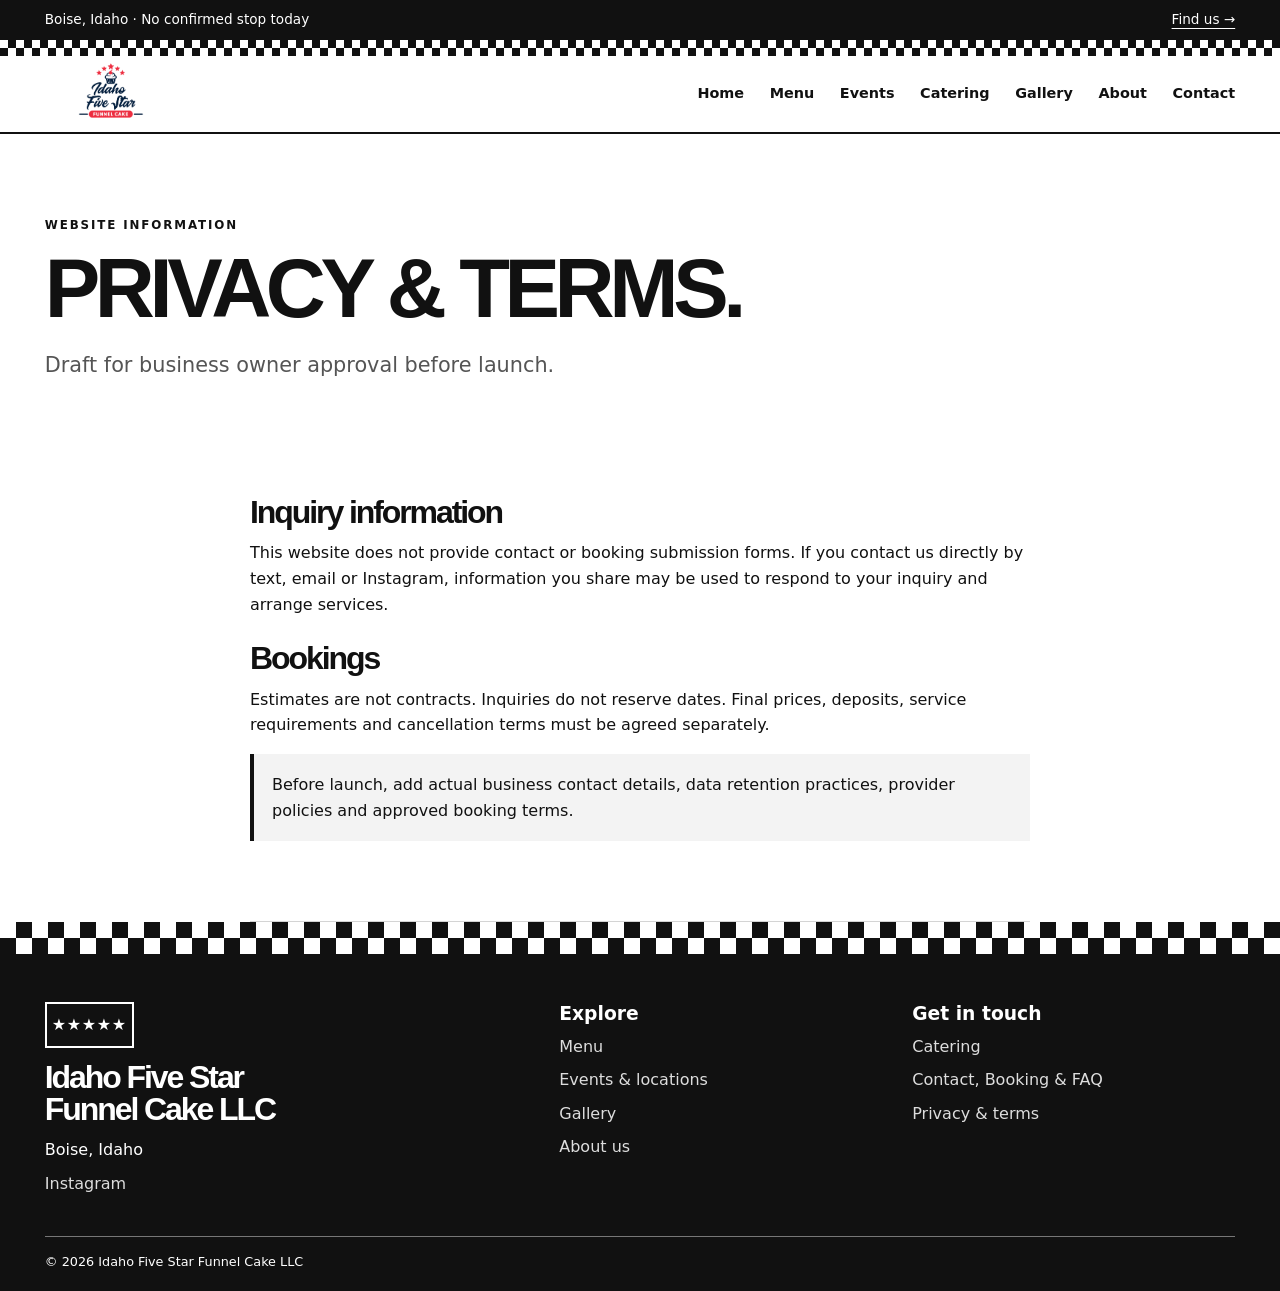
<file: privacy/index.html>
<!doctype html>
<html lang="en">
    <head>
        <meta charset="utf-8">
        <meta name="viewport" content="width=device-width, initial-scale=1">
        <title>Privacy & Terms | Idaho Five Star Funnel Cake LLC</title>
        <meta name="description" content="Privacy & Terms — Idaho Five Star Funnel Cake LLC, a mobile funnel cake food trailer in Boise, Idaho.">
        <meta property="og:title" content="Privacy & Terms | Idaho Five Star Funnel Cake LLC">
        <meta property="og:description" content="Find our trailer, explore our menu or request event catering.">
        <link rel="icon" href="../assets/favicon.svg">
        <link rel="stylesheet" href="../assets/styles.css">
        <script defer src="../assets/data.js"></script>
        <script defer src="../assets/core.js"></script>
        <script defer src="../assets/site.js"></script>
    </head>
    <body data-root="../">
        <a class="skip" href="#main">Skip to content</a>
        <div class="top">
            <div class="wrap between">
                <span id="today">Boise, Idaho · Schedule coming soon</span>
                <a href="../events/">Find us →</a>
            </div>
        </div>
        <div class="checker thin"></div>
        <header>
            <div class="wrap nav-wrap">
                <a class="brand" href=".././"><span class="mark">★★★★★</span><span><small>IDAHO FIVE STAR</small><strong>FUNNEL CAKE</strong></span></a>
                <button class="nav-toggle" aria-controls="nav" aria-expanded="false">Menu ☰</button>
                <nav id="nav" aria-label="Main navigation">
                    <a href=".././">Home</a>
                    <a href="../menu/">Menu</a>
                    <a href="../events/">Events</a>
                    <a href="../catering/">Catering</a>
                    <a href="../gallery/">Gallery</a>
                    <a href="../about/">About</a>
                    <a href="../contact/">Contact</a>
                </nav>
            </div>
        </header>
        <main id="main">
            <section class="intro wrap">
                <span class="eyebrow">Website information</span>
                <h1>Privacy & terms.</h1>
                <p class="lead">Draft for business owner approval before launch.</p>
            </section>
            <section class="wrap section prose">
                <h2>Inquiry information</h2>
                <p>This website does not provide contact or booking submission forms. If you contact us directly by text, email or Instagram, information you share may be used to respond to your inquiry and arrange services.</p>
                <h2>Bookings</h2>
                <p>Estimates are not contracts. Inquiries do not reserve dates. Final prices, deposits, service requirements and cancellation terms must be agreed separately.</p>
                <p class="notice">Before launch, add actual business contact details, data retention practices, provider policies and approved booking terms.</p>
            </section>
        </main>
        <div class="checker"></div>
        <footer>
            <div class="wrap footer-grid">
                <div>
                    <span class="mark">★★★★★</span>
                    <h2>Idaho Five Star<br>Funnel Cake LLC</h2>
                    <p>Boise, Idaho</p>
                    <div id="social"></div>
                </div>
                <div>
                    <h3>Explore</h3>
                    <a href="../menu/">Menu</a>
                    <a href="../events/">Events & locations</a>
                    <a href="../gallery/">Gallery</a>
                    <a href="../about/">About us</a>
                </div>
                <div>
                    <h3>Get in touch</h3>
                    <a href="../catering/">Catering</a>
                    <a href="../contact/">Contact, Booking &amp; FAQ</a>
                    <a href="../privacy/">Privacy & terms</a>
                </div>
            </div>
            <div class="wrap copyright">© <span id="year"></span> Idaho Five Star Funnel Cake LLC</div>
        </footer>
    </body>
</html>
</file>
<file: assets/styles.css>
/* Theme: monochrome retro concession stand. Change these variables to rebrand. */

:root {
    --ink: #111;
    --paper: #fff;
    --soft: #f3f3f3;
    --muted: #555;
    --line: #d4d4d4;
    --max: 1680px;
    --gutter: clamp(24px, 3.5vw, 64px);
}

* {
    box-sizing: border-box;
}

html {
    scroll-behavior: smooth;
}

body {
    margin: 0;
    background: var(--paper);
    color: var(--ink);
    font: 16px/1.6 system-ui,-apple-system,"Segoe UI",sans-serif;
}

h1, h2, h3, p, figure {
    margin: 0;
}

h1, h2 {
    font-family: Arial,Helvetica,sans-serif;
    font-weight: 900;
    letter-spacing: -.065em;
    line-height: .99;
}

h1 {
    font-size: clamp(3.4rem, 7vw, 8rem);
    text-transform: uppercase;
}

h2 {
    font-size: clamp(2rem,4.4vw,3.6rem);
}

h3 {
    line-height: 1.25;
}

p {
    margin-top: 12px;
}

a {
    color: inherit;
    text-underline-offset: 4px;
}

a:hover {
    text-decoration-thickness: 2px;
}

button, input, select, textarea {
    font: inherit;
}

button {
    cursor: pointer;
}

img {
    display: block;
    max-width: 100%;
}

:focus-visible {
    outline: 3px solid #666;
    outline-offset: 4px;
}

.wrap {
    width: min(var(--max), calc(100% - var(--gutter) - var(--gutter)));
    margin: auto;
}

.between {
    display: flex;
    justify-content: space-between;
    align-items: center;
    gap: 20px;
}

.top {
    background: #111;
    color: #fff;
    padding: 9px 0;
    font-size: .85rem;
}

.checker {
    height: 32px;
    background: conic-gradient(#111 25%,#fff 0 50%,#111 0 75%,#fff 0) 0 0/32px 32px;
}

.checker.thin {
    height: 16px;
    background-size: 16px 16px;
}

header {
    border-bottom: 2px solid #111;
}

.nav-wrap {
    min-height: 88px;
    display: flex;
    align-items: center;
    justify-content: space-between;
    gap: 22px;
}

.brand {
    display: flex;
    align-items: center;
    gap: 9px;
    text-decoration: none;
    line-height: 1.1;
    flex-shrink: 0;
}

.brand small {
    display: block;
    font-weight: 800;
    letter-spacing: .12em;
    font-size: .67rem;
}

.brand strong {
    font-size: 1.25rem;
    font-weight: 950;
    letter-spacing: -.06em;
}

.mark {
    display: inline-block;
    font-size: 1rem;
    letter-spacing: .04em;
    border: 2px solid currentColor;
    padding: 8px 5px;
}

.nav-wrap nav {
    display: flex;
    gap: clamp(10px,1.5vw,20px);
    align-items: center;
    flex-wrap: wrap;
    font-size: .9rem;
    font-weight: 700;
}

.nav-wrap nav a {
    text-decoration: none;
}

.nav-wrap nav a[aria-current] {
    text-decoration: underline;
    text-underline-offset: 7px;
}

.nav-wrap .book {
    padding: 10px 16px;
    background: #111;
    color: #fff;
}

.nav-toggle {
    display: none;
}

.hero, .split {
    display: grid;
    grid-template-columns: 1fr 1fr;
    gap: clamp(24px,5vw,72px);
    align-items: center;
}

.hero {
    padding-block: clamp(56px, 6vw, 104px);
}

.hero h1 {
    margin: 18px 0 22px;
}

.eyebrow {
    font-size: .74rem;
    text-transform: uppercase;
    letter-spacing: .16em;
    font-weight: 850;
}

.lead {
    color: var(--muted);
    font-size: clamp(1.05rem,2vw,1.3rem);
    max-width: 690px;
}

.actions {
    display: flex;
    gap: 10px;
    flex-wrap: wrap;
    margin-top: 28px;
}

.button {
    display: inline-flex;
    align-items: center;
    justify-content: center;
    padding: 12px 20px;
    min-height: 48px;
    background: #111;
    color: #fff;
    border: 2px solid #111;
    font-weight: 800;
    text-decoration: none;
    text-align: center;
}

.button:hover {
    background: #333;
}

.button.outline {
    background: white;
    color: #111;
}

.button.outline:hover {
    background: #eee;
}

.button.white {
    background: white;
    color: #111;
    border-color: white;
}

.button.white:hover {
    background: #ddd;
}

.photo {
    aspect-ratio: 4/3;
    background: var(--soft);
    border: 2px solid #111;
    display: flex;
    flex-direction: column;
    align-items: center;
    justify-content: center;
    text-align: center;
    gap: 12px;
    padding: 18px;
    position: relative;
    overflow: hidden;
}

.hero .photo {
    aspect-ratio: 4/5;
    max-height: 560px;
    background: #111;
    color: #fff;
    outline: 2px solid #111;
    outline-offset: 7px;
}

.photo>span {
    font-size: 3rem;
    line-height: 1;
}

.photo>strong {
    font-size: clamp(1.2rem,3vw,2.5rem);
    line-height: 1;
    font-weight: 900;
    letter-spacing: -.05em;
}

.photo>small {
    text-transform: uppercase;
    letter-spacing: .08em;
    font-size: .7rem;
}

.photo img {
    position: absolute;
    inset: 0;
    width: 100%;
    height: 100%;
    object-fit: cover;
}

.next {
    padding: 22px 0;
    border-bottom: 2px solid #111;
}

.section {
    padding-block: clamp(48px, 5vw, 88px);
    border-bottom: 1px solid var(--line);
}

.section .button {
    margin-top: 20px;
}

form .button {
    margin-top: 0!important;
}

.grid {
    display: grid;
    grid-template-columns: repeat(3,minmax(0,1fr));
    gap: clamp(18px, 2vw, 32px);
    margin-top: 24px;
}

.item {
    border-bottom: 2px solid #111;
    padding-bottom: 18px;
}

.item .photo {
    aspect-ratio: 4/3;
}

.item h3 {
    font-size: 1.25rem;
    margin-top: 12px;
}

.item .between {
    align-items: baseline;
}

.item .price {
    font-weight: 800;
    white-space: nowrap;
}

.item p {
    color: var(--muted);
}

.intro {
    padding-block: clamp(56px, 6vw, 96px) 25px;
}

.intro h1 {
    font-size: clamp(3rem, 6.5vw, 7rem);
    margin-top: 12px;
}

.intro .lead {
    margin-top: 18px;
}

.cta {
    background: #111;
    color: #fff;
    padding: 48px 0;
}

.cta h2 {
    margin-top: 12px;
}

.filters {
    display: flex;
    flex-wrap: wrap;
    gap: 8px;
    margin-block: 14px;
}

.filters button {
    background: #fff;
    border: 1px solid #111;
    padding: 10px 18px;
    min-height: 44px;
    font-weight: 700;
}

.filters button[aria-pressed=true] {
    background: #111;
    color: white;
}

.notice, .empty {
    padding: 18px;
    border-left: 4px solid #111;
    background: var(--soft);
    margin: 16px 0;
}

.grid>.empty {
    grid-column: 1/-1;
}

.event {
    display: grid;
    grid-template-columns: 140px 1fr auto;
    gap: 20px;
    padding: 20px 0;
    border-bottom: 1px solid var(--line);
    align-items: center;
}

.event a {
    display: block;
}

.spaced {
    margin-top: 40px;
}

.table-scroll {
    overflow-x: auto;
}

table {
    border-collapse: collapse;
    width: 100%;
    margin-top: 18px;
    text-align: left;
}

td, th {
    padding: 12px;
    border-bottom: 1px solid var(--line);
}

caption {
    text-align: left;
    margin-bottom: 10px;
    color: var(--muted);
}

.top-align {
    align-items: start;
}

form {
    display: grid;
    gap: 16px;
}

label {
    display: grid;
    gap: 6px;
    font-weight: 650;
}

input, select, textarea {
    width: 100%;
    border: 1px solid #777;
    background: #fff;
    color: #111;
    padding: 11px;
    min-height: 46px;
}

textarea {
    resize: vertical;
}

.fields {
    display: grid;
    grid-template-columns: 1fr 1fr;
    gap: 14px;
}

.check {
    display: flex;
    align-items: center;
    gap: 10px;
    font-weight: 400;
}

.check input {
    width: 20px;
    min-height: 20px;
    flex-shrink: 0;
    accent-color: #111;
}

fieldset {
    border: 1px solid #777;
    padding: 15px;
}

.estimate {
    padding: 28px;
    background: #111;
    color: white;
    position: sticky;
    top: 20px;
}

.estimate output {
    display: block;
    font-size: clamp(2.5rem,6vw,4rem);
    font-weight: 900;
    line-height: 1.2;
}

.estimate .line {
    display: flex;
    justify-content: space-between;
    border-bottom: 1px solid #777;
    padding: 10px 0;
    gap: 10px;
}

.trap {
    position: absolute;
    left: -10000px;
    width: 1px;
    height: 1px;
    overflow: hidden;
}

.gallery-btn {
    background: none;
    border: 0;
    padding: 0;
    text-align: left;
    color: inherit;
}

.gallery-btn img {
    width: 100%;
    aspect-ratio: 4/3;
    object-fit: cover;
}

.gallery-btn span {
    display: block;
    padding-top: 8px;
}

dialog {
    max-width: 90vw;
    max-height: 90vh;
    border: 2px solid #111;
    padding: 18px;
}

dialog::backdrop {
    background: #000b;
}

dialog img {
    max-height: 70vh;
}

dialog button {
    display: block;
    margin-left: auto;
    border: 0;
    background: none;
    font-size: 2rem;
}

details {
    border-bottom: 1px solid var(--line);
    padding: 16px 0;
}

summary {
    font-weight: 700;
    cursor: pointer;
}

.prose {
    max-width: 780px;
}

.prose h2 {
    margin-top: 26px;
    font-size: 2rem;
}

footer {
    background: #111;
    color: #fff;
    padding: 48px 0 18px;
}

.footer-grid {
    display: grid;
    grid-template-columns: 1.5fr 1fr 1fr;
    gap: 30px;
}

footer h2 {
    font-size: 2rem;
    margin-top: 14px;
}

footer a {
    display: block;
    margin: 8px 0;
    text-decoration: none;
    color: #ddd;
}

footer a:hover {
    text-decoration: underline;
}

.copyright {
    margin-top: 32px;
    padding-top: 15px;
    border-top: 1px solid #777;
    font-size: .8rem;
}

.skip {
    position: absolute;
    left: 8px;
    top: -100px;
    background: white;
    padding: 10px;
    z-index: 5;
}

.skip:focus {
    top: 10px;
}

[hidden] {
    display: none!important;
}

@media(max-width:1050px) {
    .nav-toggle {
        display: block;
        background: #fff;
        border: 1px solid #111;
        padding: 10px;
        min-height: 44px;
    }

    .nav-wrap {
        flex-wrap: wrap;
        padding-block: 12px;
        min-height: 72px;
    }

    .nav-wrap nav {
        display: none;
        width: 100%;
        flex-direction: column;
        align-items: stretch;
        gap: 0;
    }

    .nav-wrap nav.open {
        display: flex;
    }

    .nav-wrap nav a {
        padding: 12px;
    }

    .grid {
        grid-template-columns: repeat(2,minmax(0,1fr));
    }

}

@media(max-width:650px) {
    .wrap {
        width: calc(100% - 32px);
    }

    .hero, .split, .footer-grid {
        grid-template-columns: 1fr;
        gap: 26px;
    }

    .hero {
        padding-block: 40px;
    }

    .hero .photo {
        aspect-ratio: 4/3;
    }

    .section {
        padding-block: 36px;
    }

    .intro {
        padding-block: 40px 15px;
    }

    .between {
        flex-wrap: wrap;
        gap: 10px;
    }

    .top .between {
        flex-wrap: nowrap;
    }

    .grid, .fields, .event {
        grid-template-columns: 1fr;
    }

    .estimate {
        position: static;
    }

    .checker {
        height: 24px;
        background-size: 24px 24px;
    }

    .checker.thin {
        height: 12px;
        background-size: 12px 12px;
    }

}

@media(prefers-reduced-motion:reduce) {
    html {
        scroll-behavior: auto;
    }

}

/* Official logo, illustrative menu photos and text-only drinks dropdown. */

.brand-logo {
    object-fit: contain;
}

.hero .photo.logo-hero {
    background: transparent;
    width: min(100%, 520px);
    aspect-ratio: 1/1;
    max-height: 520px;
    justify-self: center;
    border: 0;
    outline: 0;
    padding: 0;
}

.hero .photo.logo-hero img {
    object-fit: contain;
    padding: 0;
}

.image-note {
    display: block;
    color: #555;
    font-size: .72rem;
    margin-top: 5px;
}

.item .between {
    flex-wrap: wrap;
    gap: 4px 12px;
}

.item .price {
    font-size: .85rem;
    white-space: normal;
}

.drinks-item {
    grid-column: 1/-1;
    padding: 0;
    border: 1px solid #111;
}

.drinks-item details {
    border: 0;
    padding: 0;
}

.drinks-item summary {
    padding: 18px 22px;
    cursor: pointer;
    display: list-item;
}

.drinks-item .drinks-title {
    font-size: 1.25rem;
    margin-left: 8px;
    font-weight: 800;
}

.drinks-item .price {
    float: right;
    margin-left: 8px;
}

.drinks-item details p {
    padding: 0 22px;
}

.drinks-item ul {
    margin: 14px 22px 22px;
    padding-left: 20px;
}

@media(max-width:650px) {


    .hero .photo.logo-hero {
        width: min(100%,300px);
        max-height: 300px;
        aspect-ratio: 1/1;
    }

    .drinks-item summary {
        padding: 14px;
    }

    .drinks-item .price {
        float: none;
        display: block;
        margin-left: 22px;
    }

}

/* Prevent intrinsic image dimensions from expanding the navigation header. */

.nav-wrap .brand:has(.brand-logo) {
    position: relative;
    width: 132px;
    height: 60px;
    flex: 0 0 132px;
}

.nav-wrap .brand img.brand-logo {
    position: absolute;
    left: 0;
    top: 50%;
    transform: translateY(-50%);
    width: 132px;
    height: 74px;
    max-width: none;
    max-height: none;
    object-fit: contain;
}

@media (max-width: 650px) {
    .nav-wrap .brand:has(.brand-logo) {
        width: 116px;
        flex-basis: 116px;
    }

    .nav-wrap .brand img.brand-logo {
        width: 116px;
        height: 72px;
    }
}

.nav-wrap {
    min-height: 76px;
}

.nav-wrap nav {
    flex-shrink: 1;
}

/* Show the entire trailer within its photo box, without cropping. */
.photo[data-photo="trailer"],
.photo[data-photo="about"],
.photo[data-photo="catering"] {
    aspect-ratio: 16 / 9;
    background: var(--soft);
}

.photo[data-photo="trailer"] img,
.photo[data-photo="about"] img,
.photo[data-photo="catering"] img {
    object-fit: contain;
}

.gallery-btn img {
    aspect-ratio: 16 / 9;
    object-fit: contain;
    background: var(--soft);
}

/* Wide desktop layout; the navigation height and mobile breakpoints remain unchanged. */
@media (min-width: 1051px) {
    header .nav-wrap,
    .top .wrap {
        width: calc(100% - var(--gutter) - var(--gutter));
        max-width: none;
    }

    .nav-wrap nav {
        gap: clamp(16px, 2vw, 32px);
    }
}

/* About page — editorial layout, scoped to this page. */
.about-page .about-intro {
    padding-block: clamp(48px, 6vw, 100px) 36px;
}

.about-intro-grid {
    display: grid;
    grid-template-columns: minmax(0, 1.4fr) minmax(0, 1fr);
    align-items: end;
    gap: clamp(28px, 5vw, 88px);
    margin: 20px 0 40px;
}

.about-page h1 {
    font-size: clamp(2.8rem, 5.7vw, 6.4rem);
    text-transform: none;
    line-height: 1.02;
}

.about-lead {
    font-size: clamp(1.05rem, 1.5vw, 1.35rem);
    color: var(--muted);
    max-width: 46ch;
    margin: 0;
}

.about-trailer img {
    width: 100%;
    height: auto;
    max-height: 580px;
    object-fit: contain;
    background: var(--soft);
}

.about-trailer figcaption {
    margin-top: 12px;
    color: var(--muted);
    font-size: .8rem;
}

.about-section {
    display: grid;
    grid-template-columns: minmax(0, 1fr) minmax(0, 1.5fr);
    gap: clamp(28px, 6vw, 100px);
    padding-block: clamp(40px, 5vw, 80px);
    border-top: 1px solid var(--line);
}

.about-section h2 {
    margin-top: 16px;
    font-size: clamp(2rem, 3.5vw, 3.8rem);
    line-height: 1.05;
}

.about-story {
    max-width: 72ch;
}

.about-story h3 {
    font-size: clamp(1.4rem, 2.2vw, 2rem);
    letter-spacing: -.035em;
}

.about-role {
    display: block;
    color: var(--muted);
    font-size: .82rem;
    margin: 5px 0 20px;
}

.about-story p {
    color: var(--muted);
    margin-top: 0;
    margin-bottom: 16px;
    font-size: 1.05rem;
    line-height: 1.75;
}

.about-facts {
    display: grid;
    grid-template-columns: repeat(2, minmax(0, 1fr));
    gap: 24px;
    margin: 28px 0 0;
}

.about-facts > div {
    border-top: 1px solid var(--line);
    padding-top: 14px;
}

.about-facts dt {
    font-size: clamp(1rem, 1.7vw, 1.4rem);
    font-weight: 800;
}

.about-facts dd {
    margin: 5px 0 0;
    font-size: .85rem;
    color: var(--muted);
}

@media (max-width: 760px) {
    .about-intro-grid,
    .about-section {
        grid-template-columns: 1fr;
        gap: 24px;
    }

    .about-intro-grid {
        margin-bottom: 28px;
    }
}
</file>
